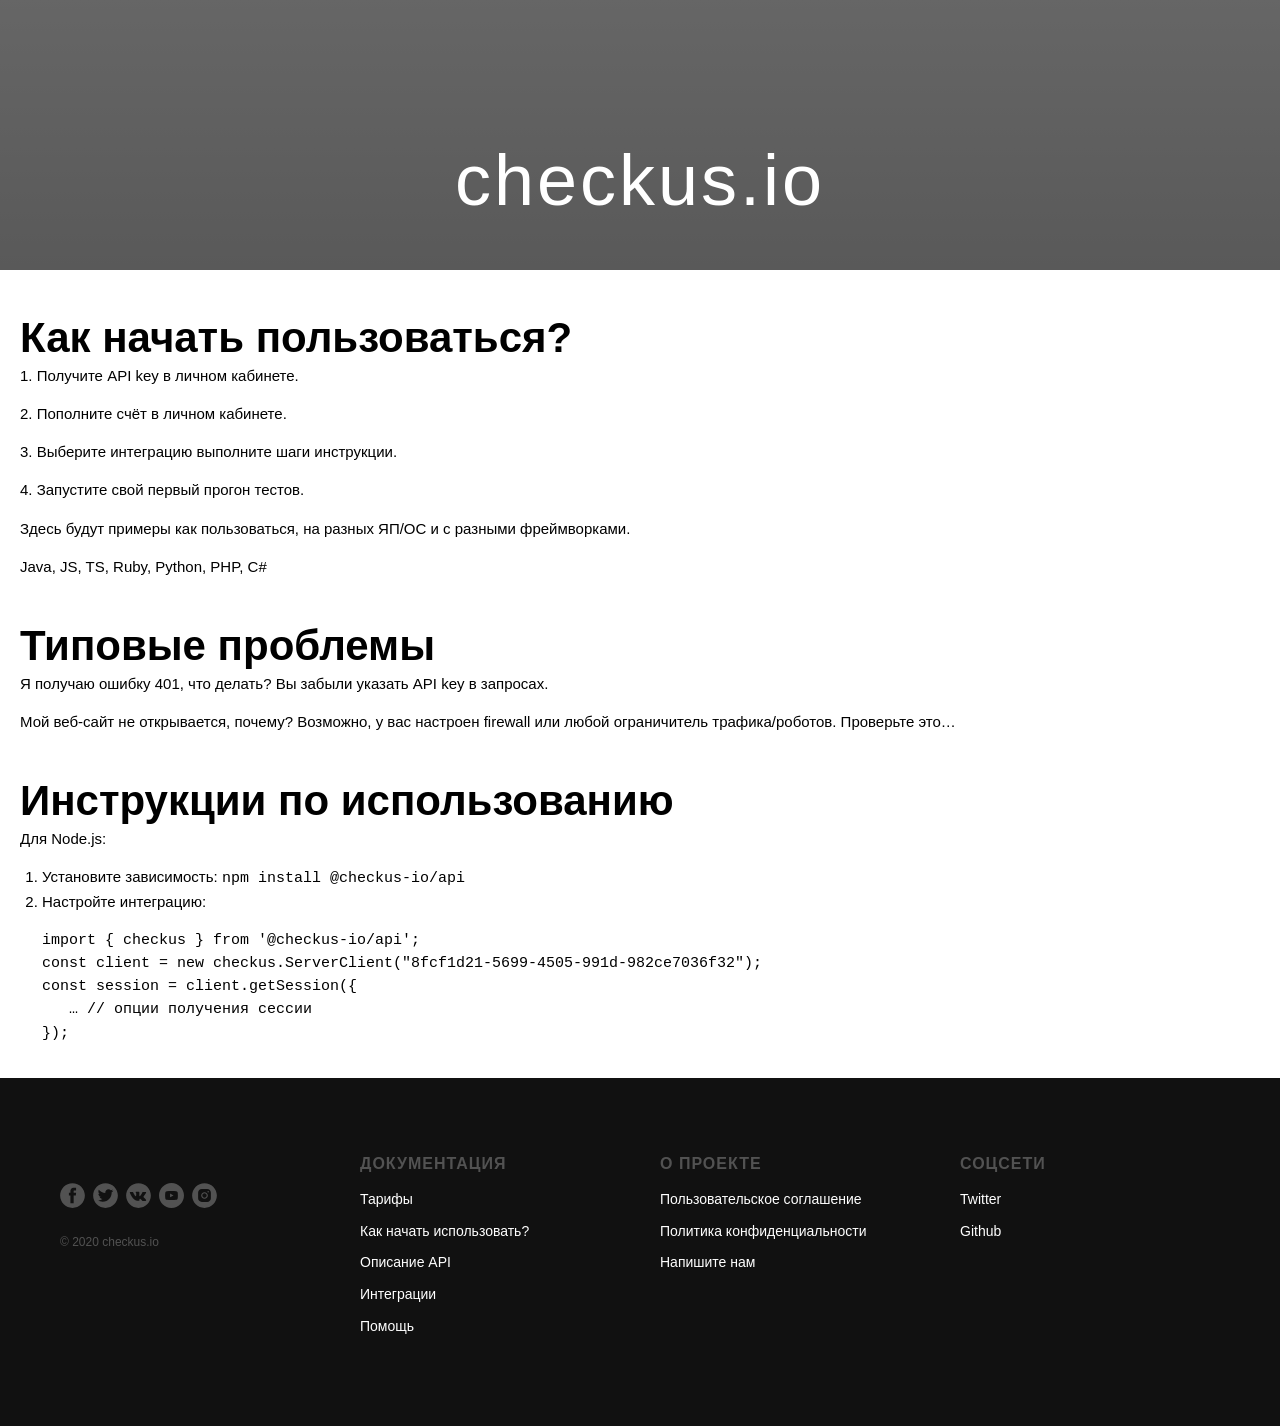
<file: docs.html>
<!DOCTYPE html>
<html lang="ru">
<head>
    <meta charset="utf-8">
    <meta http-equiv="X-UA-Compatible" content="IE=edge">
    <meta name="viewport" content="width=device-width, initial-scale=1.0">
    <meta name="description" content="">
    <meta name="author" content="">
    <meta name="robots" content="noindex, nofollow">
    <title>checkus.io: Пользовательское соглашение</title>
    <link href="css/grid.css" rel="stylesheet" media="screen">
</head>
<body style="margin:0px;" data-lang="RU" data-country="RU"  >
<div id="allrecords" class="t-records" data-hook="blocks-collection-content-node">
<div id="rec5594816" class="r t-rec" style=" " data-animationappear="off" data-record-type="18">
    <!-- cover -->





    <div class="t-cover" id="recorddiv5594816" bgimgfield="img" style="height:30vh; background-image:-webkit-linear-gradient(top, #ccc, #777); background-image:-moz-linear-gradient(top, #ccc, #777); background-image:-o-linear-gradient(top, #ccc, #777); background-image:-ms-linear-gradient(top, #ccc, #777); background-image:linear-gradient(top, #ccc, #777); ">

        <div class="t-cover__carrier" id="coverCarry5594816" data-content-cover-id="5594816" data-content-cover-bg="https://static.tildacdn.com/tild3439-3064-4435-b265-623463613962/fotis-fotopoulos-6sA.jpg" data-content-cover-height="108vh" data-content-cover-parallax="dynamic" style="background-image:url('https://static.tildacdn.com/tild3439-3064-4435-b265-623463613962/fotis-fotopoulos-6sA.jpg');height:30vh;background-attachment:scroll; "></div>

        <div class="t-cover__filter" style="height:30vh;background-image: -moz-linear-gradient(top, rgba(0,0,0,0.50), rgba(0,0,0,0.50));background-image: -webkit-linear-gradient(top, rgba(0,0,0,0.50), rgba(0,0,0,0.50));background-image: -o-linear-gradient(top, rgba(0,0,0,0.50), rgba(0,0,0,0.50));background-image: -ms-linear-gradient(top, rgba(0,0,0,0.50), rgba(0,0,0,0.50));background-image: linear-gradient(top, rgba(0,0,0,0.50), rgba(0,0,0,0.50));filter: progid:DXImageTransform.Microsoft.gradient(startColorStr='#7f000000', endColorstr='#7f000000');"></div>

        <div class="t-container">
            <div class="t-col t-col_12 ">
                <div class="t-cover__wrapper t-valign_middle" style="height:30vh;">
                    <div class="t001 t-align_center">
                        <div class="t001__wrapper" data-hook-content="covercontent">
                                               <h1 class="t001__title t-title t-title_xl" style="font-weight:400;font-family:'PT Sans', Arial;letter-spacing:3px;" field="title">checkus.io</h1>
                        </div>
                    </div>
                </div>
            </div>
        </div>



    </div>

</div>

<!--allrecords-->
<div class="t844__col t-col t-col_12 t-text t-text_xs">


        <!-- cover -->

<h2 class="t-section__title t-title t-title_xs">Как начать пользоваться?</h2>
<p>1. Получите API key в личном кабинете.</p>
<p>2. Пополните счёт в личном кабинете.</p>
<p>3. Выберите интеграцию выполните шаги инструкции.</p>
<p>4. Запустите свой первый прогон тестов.</p>
<p>Здесь будут примеры как пользоваться, на разных ЯП/ОС и с разными фреймворками.</p>
<p>Java, JS, TS, Ruby, Python, PHP, C#</p>

<h2 class="t-section__title t-title t-title_xs">Типовые проблемы</h2>
<p>Я получаю ошибку 401, что делать? Вы забыли указать API key в запросах.</p>
<p>Мой веб-сайт не открывается, почему? Возможно, у вас настроен firewall или любой ограничитель трафика/роботов. Проверьте это…</p>

<h2 class="t-section__title t-title t-title_xs">Инструкции по использованию</h2>

<p>Для Node.js:</p>

<ol>
    <li>Установите зависимость: <code>npm install @checkus-io/api</code></li>
    <li>
        <p>Настройте интеграцию:</p>
        <pre>
import { checkus } from '@checkus-io/api';
const client = new checkus.ServerClient("8fcf1d21-5699-4505-991d-982ce7036f32");
const session = client.getSession({
   … // опции получения сессии
});
        </pre>
    </li>
</ol>

</div>
<div style="clear: both;"></div>
    <div id="rec267391645" class="r t-rec t-rec_pt_75 t-rec_pb_90" style="padding-top:75px;padding-bottom:90px;background-color:#111111; " data-animationappear="off" data-record-type="420" data-bg-color="#111111">
        <!-- T420 -->



        <div class="t420">
            <div class="t-container t-align_left">
                <div class="t420__col t-col t-col_3">
                    <div class="t-sociallinks">
                        <div class="t-sociallinks__wrapper">
                            <div class="t-sociallinks__item">
                                <a href="2" target="_blank">
                                    <svg class="t-sociallinks__svg" version="1.1" id="Layer_1" xmlns="http://www.w3.org/2000/svg" xmlns:xlink="http://www.w3.org/1999/xlink" x="0px" y="0px" width="25px" height="25px" viewBox="0 0 48 48" enable-background="new 0 0 48 48" xml:space="preserve"><desc>Facebook</desc><path style="fill:#525252;" d="M47.761,24c0,13.121-10.638,23.76-23.758,23.76C10.877,47.76,0.239,37.121,0.239,24c0-13.124,10.638-23.76,23.764-23.76C37.123,0.24,47.761,10.876,47.761,24 M20.033,38.85H26.2V24.01h4.163l0.539-5.242H26.2v-3.083c0-1.156,0.769-1.427,1.308-1.427h3.318V9.168L26.258,9.15c-5.072,0-6.225,3.796-6.225,6.224v3.394H17.1v5.242h2.933V38.85z"></path></svg>
                                </a>
                            </div>
                            <div class="t-sociallinks__item">
                                <a href="2" target="_blank">
                                    <svg class="t-sociallinks__svg" version="1.1" id="Layer_1" xmlns="http://www.w3.org/2000/svg" xmlns:xlink="http://www.w3.org/1999/xlink" x="0px" y="0px" width="25px" height="25px" viewBox="0 0 48 48" enable-background="new 0 0 48 48" xml:space="preserve"><desc>Twitter</desc><path style="fill:#525252;" d="M47.762,24c0,13.121-10.639,23.76-23.761,23.76S0.24,37.121,0.24,24c0-13.124,10.639-23.76,23.761-23.76  S47.762,10.876,47.762,24 M38.031,12.375c-1.177,0.7-2.481,1.208-3.87,1.481c-1.11-1.186-2.694-1.926-4.455-1.926  c-3.364,0-6.093,2.729-6.093,6.095c0,0.478,0.054,0.941,0.156,1.388c-5.063-0.255-9.554-2.68-12.559-6.367  c-0.524,0.898-0.825,1.947-0.825,3.064c0,2.113,1.076,3.978,2.711,5.07c-0.998-0.031-1.939-0.306-2.761-0.762v0.077  c0,2.951,2.1,5.414,4.889,5.975c-0.512,0.14-1.05,0.215-1.606,0.215c-0.393,0-0.775-0.039-1.146-0.109  c0.777,2.42,3.026,4.182,5.692,4.232c-2.086,1.634-4.712,2.607-7.567,2.607c-0.492,0-0.977-0.027-1.453-0.084  c2.696,1.729,5.899,2.736,9.34,2.736c11.209,0,17.337-9.283,17.337-17.337c0-0.263-0.004-0.527-0.017-0.789  c1.19-0.858,2.224-1.932,3.039-3.152c-1.091,0.485-2.266,0.811-3.498,0.958C36.609,14.994,37.576,13.8,38.031,12.375"></path></svg>
                                </a>
                            </div>
                            <div class="t-sociallinks__item">
                                <a href="2" target="_blank">
                                    <svg class="t-sociallinks__svg" version="1.1" id="Layer_1" xmlns="http://www.w3.org/2000/svg" xmlns:xlink="http://www.w3.org/1999/xlink" x="0px" y="0px" width="25px" height="25px" viewBox="0 0 48 48" enable-background="new 0 0 48 48" xml:space="preserve"><desc>VK</desc><path style="fill:#525252;" d="M47.761,24c0,13.121-10.639,23.76-23.76,23.76C10.878,47.76,0.239,37.121,0.239,24c0-13.123,10.639-23.76,23.762-23.76C37.122,0.24,47.761,10.877,47.761,24 M35.259,28.999c-2.621-2.433-2.271-2.041,0.89-6.25c1.923-2.562,2.696-4.126,2.45-4.796c-0.227-0.639-1.64-0.469-1.64-0.469l-4.71,0.029c0,0-0.351-0.048-0.609,0.106c-0.249,0.151-0.414,0.505-0.414,0.505s-0.742,1.982-1.734,3.669c-2.094,3.559-2.935,3.747-3.277,3.524c-0.796-0.516-0.597-2.068-0.597-3.171c0-3.449,0.522-4.887-1.02-5.259c-0.511-0.124-0.887-0.205-2.195-0.219c-1.678-0.016-3.101,0.007-3.904,0.398c-0.536,0.263-0.949,0.847-0.697,0.88c0.31,0.041,1.016,0.192,1.388,0.699c0.484,0.656,0.464,2.131,0.464,2.131s0.282,4.056-0.646,4.561c-0.632,0.347-1.503-0.36-3.37-3.588c-0.958-1.652-1.68-3.481-1.68-3.481s-0.14-0.344-0.392-0.527c-0.299-0.222-0.722-0.298-0.722-0.298l-4.469,0.018c0,0-0.674-0.003-0.919,0.289c-0.219,0.259-0.018,0.752-0.018,0.752s3.499,8.104,7.573,12.23c3.638,3.784,7.764,3.36,7.764,3.36h1.867c0,0,0.566,0.113,0.854-0.189c0.265-0.288,0.256-0.646,0.256-0.646s-0.034-2.512,1.129-2.883c1.15-0.36,2.624,2.429,4.188,3.497c1.182,0.812,2.079,0.633,2.079,0.633l4.181-0.056c0,0,2.186-0.136,1.149-1.858C38.281,32.451,37.763,31.321,35.259,28.999"></path></svg>
                                </a>
                            </div>
                            <div class="t-sociallinks__item">
                                <a href="5" target="_blank">
                                    <svg class="t-sociallinks__svg" version="1.1" id="Layer_1" xmlns="http://www.w3.org/2000/svg" xmlns:xlink="http://www.w3.org/1999/xlink" x="0px" y="0px" width="25px" height="25px" viewBox="0 0 48 48" enable-background="new 0 0 48 48" xml:space="preserve"><desc>Youtube</desc><path style="fill:#525252;" d="M24 0.0130005C37.248 0.0130005 47.987 10.753 47.987 24C47.987 37.247 37.247 47.987 24 47.987C10.753 47.987 0.0130005 37.247 0.0130005 24C0.0130005 10.753 10.752 0.0130005 24 0.0130005ZM35.815 18.093C35.565 16.756 34.452 15.758 33.173 15.635C30.119 15.439 27.054 15.28 23.995 15.278C20.936 15.276 17.882 15.432 14.828 15.625C13.544 15.749 12.431 16.742 12.182 18.084C11.898 20.017 11.756 21.969 11.756 23.92C11.756 25.871 11.898 27.823 12.182 29.756C12.431 31.098 13.544 32.21 14.828 32.333C17.883 32.526 20.935 32.723 23.995 32.723C27.053 32.723 30.121 32.551 33.173 32.353C34.452 32.229 35.565 31.084 35.815 29.747C36.101 27.817 36.244 25.868 36.244 23.919C36.244 21.971 36.101 20.023 35.815 18.093ZM21.224 27.435V20.32L27.851 23.878L21.224 27.435Z"></path></svg>
                                </a>
                            </div>
                            <div class="t-sociallinks__item">
                                <a href="3" target="_blank">
                                    <svg class="t-sociallinks__svg" version="1.1" id="Layer_1" xmlns="http://www.w3.org/2000/svg" xmlns:xlink="http://www.w3.org/1999/xlink" width="25px" height="25px" viewBox="0 0 30 30" xml:space="preserve"><desc>Instagram</desc><path style="fill:#525252;" d="M15,11.014 C12.801,11.014 11.015,12.797 11.015,15 C11.015,17.202 12.802,18.987 15,18.987 C17.199,18.987 18.987,17.202 18.987,15 C18.987,12.797 17.199,11.014 15,11.014 L15,11.014 Z M15,17.606 C13.556,17.606 12.393,16.439 12.393,15 C12.393,13.561 13.556,12.394 15,12.394 C16.429,12.394 17.607,13.561 17.607,15 C17.607,16.439 16.444,17.606 15,17.606 L15,17.606 Z"></path><path style="fill:#525252;" d="M19.385,9.556 C18.872,9.556 18.465,9.964 18.465,10.477 C18.465,10.989 18.872,11.396 19.385,11.396 C19.898,11.396 20.306,10.989 20.306,10.477 C20.306,9.964 19.897,9.556 19.385,9.556 L19.385,9.556 Z"></path><path style="fill:#525252;" d="M15.002,0.15 C6.798,0.15 0.149,6.797 0.149,15 C0.149,23.201 6.798,29.85 15.002,29.85 C23.201,29.85 29.852,23.202 29.852,15 C29.852,6.797 23.201,0.15 15.002,0.15 L15.002,0.15 Z M22.666,18.265 C22.666,20.688 20.687,22.666 18.25,22.666 L11.75,22.666 C9.312,22.666 7.333,20.687 7.333,18.28 L7.333,11.734 C7.333,9.312 9.311,7.334 11.75,7.334 L18.25,7.334 C20.688,7.334 22.666,9.312 22.666,11.734 L22.666,18.265 L22.666,18.265 Z"></path></svg>
                                </a>
                            </div>

                        </div>
                    </div>
                    <div class="t420__text t-descr t-descr_xxs" style="" field="text">© 2020 checkus.io</div>    </div>
                <div class="t420__col t-col t-col_3">
                    <div class="t420__title t-name t-name_xs t420__title_uppercase" field="title" style="color: #525252;"><a href="docs.html">Документация</a></div>      <div class="t420__descr t-descr t-descr_xxs" field="descr" style="color: #ffffff;"><ul> <li><a href="price.html">Тарифы</a></li> <li><a href="docs.html">Как начать использовать?</a></li> <li><a href="docs.html">Описание API</a></li> <li><a href="docs.html">Интеграции</a></li><li><a href="mailto:hello@checkus.io">Помощь</a></li></ul></div>    </div>
                <div class="t420__floatbeaker_lr3"></div>
                <div>
                    <div class="t420__col t-col t-col_3">
                        <div class="t420__title t-name t-name_xs t420__title_uppercase" field="title2" style="color: #525252;">О проекте</div>      <div class="t420__descr t-descr t-descr_xxs" field="descr2" style="color: #ffffff;"><ul><li><a href="terms.html">Пользовательское соглашение</a></li><li><a href="privacy.html">Политика конфиденциальности</a></li><li><a href="mailto:hello@checkus.io">Напишите нам</a></li></ul></div>    </div>
                    <div class="t420__col t-col t-col_3">
                        <div class="t420__title t-name t-name_xs t420__title_uppercase" field="title3" style="color: #525252;">Соцсети</div>      <div class="t420__descr t-descr t-descr_xxs" field="descr3" style="color: #ffffff;"><ul><li><a href="https://twitter.com/checkus_io/">Twitter</a></li><a></a><a href="https://github.com/checkus-io/">Github</a></ul></div>    </div>
                </div>
            </div>
        </div>
    </div>
    </div>

</body>
</html>
</file>
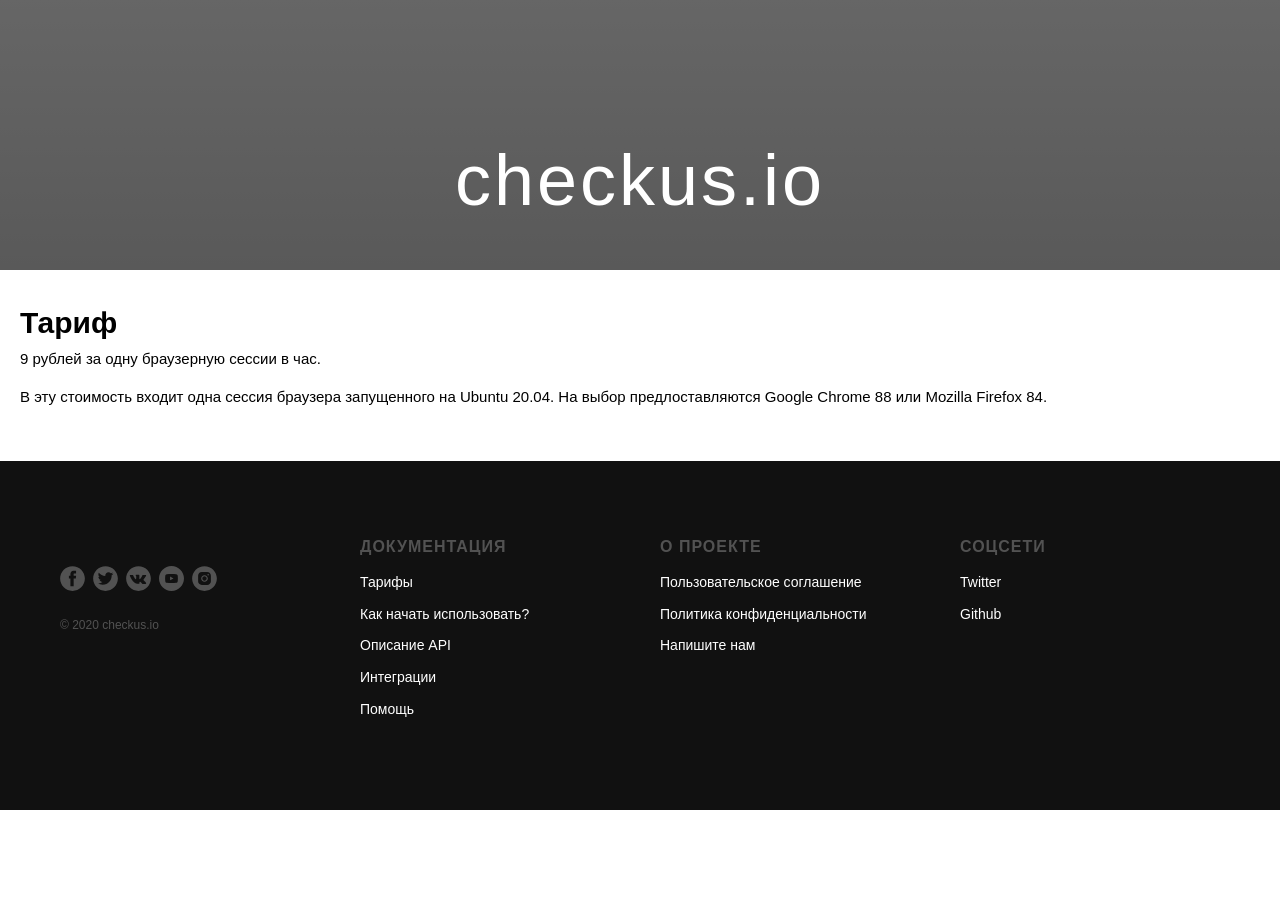
<file: price.html>
<!DOCTYPE html>
<html lang="ru">
<head>
    <meta charset="utf-8">
    <meta http-equiv="X-UA-Compatible" content="IE=edge">
    <meta name="viewport" content="width=device-width, initial-scale=1.0">
    <meta name="description" content="">
    <meta name="author" content="">
    <meta name="robots" content="noindex, nofollow">
    <title>checkus.io: Тариф</title>
    <link href="css/grid.css" rel="stylesheet" media="screen">
</head>
<body style="margin:0px;" data-lang="RU" data-country="RU"  >
<div id="allrecords" class="t-records" data-hook="blocks-collection-content-node">
<div id="rec5594816" class="r t-rec" style=" " data-animationappear="off" data-record-type="18">
    <!-- cover -->





    <div class="t-cover" id="recorddiv5594816" bgimgfield="img" style="height:30vh; background-image:-webkit-linear-gradient(top, #ccc, #777); background-image:-moz-linear-gradient(top, #ccc, #777); background-image:-o-linear-gradient(top, #ccc, #777); background-image:-ms-linear-gradient(top, #ccc, #777); background-image:linear-gradient(top, #ccc, #777); ">

        <div class="t-cover__carrier" id="coverCarry5594816" data-content-cover-id="5594816" data-content-cover-bg="https://static.tildacdn.com/tild3439-3064-4435-b265-623463613962/fotis-fotopoulos-6sA.jpg" data-content-cover-height="108vh" data-content-cover-parallax="dynamic" style="background-image:url('https://static.tildacdn.com/tild3439-3064-4435-b265-623463613962/fotis-fotopoulos-6sA.jpg');height:30vh;background-attachment:scroll; "></div>

        <div class="t-cover__filter" style="height:30vh;background-image: -moz-linear-gradient(top, rgba(0,0,0,0.50), rgba(0,0,0,0.50));background-image: -webkit-linear-gradient(top, rgba(0,0,0,0.50), rgba(0,0,0,0.50));background-image: -o-linear-gradient(top, rgba(0,0,0,0.50), rgba(0,0,0,0.50));background-image: -ms-linear-gradient(top, rgba(0,0,0,0.50), rgba(0,0,0,0.50));background-image: linear-gradient(top, rgba(0,0,0,0.50), rgba(0,0,0,0.50));filter: progid:DXImageTransform.Microsoft.gradient(startColorStr='#7f000000', endColorstr='#7f000000');"></div>

        <div class="t-container">
            <div class="t-col t-col_12 ">
                <div class="t-cover__wrapper t-valign_middle" style="height:30vh;">
                    <div class="t001 t-align_center">
                        <div class="t001__wrapper" data-hook-content="covercontent">
                            <h1 class="t001__title t-title t-title_xl" style="font-weight:400;font-family:'PT Sans', Arial;letter-spacing:3px;" field="title">checkus.io</h1>
                        </div>
                    </div>
                </div>
            </div>
        </div>



    </div>

</div>

<!--allrecords-->
<div class="t844__col t-col t-col_12 t-text t-text_xs">

<h1>Тариф</h1>

<p>9 рублей за одну браузерную сессии в час.</p>

<p>В эту стоимость входит одна сессия браузера запущенного на Ubuntu 20.04. На выбор предлоставляются Google Chrome 88 или Mozilla Firefox 84.</p>

    <p>&nbsp;</p>

</div>
<div style="clear: both;"></div>
<div id="rec267391645" class="r t-rec t-rec_pt_75 t-rec_pb_90" style="padding-top:75px;padding-bottom:90px;background-color:#111111; " data-animationappear="off" data-record-type="420" data-bg-color="#111111">
    <!-- T420 -->



    <div class="t420">
        <div class="t-container t-align_left">
            <div class="t420__col t-col t-col_3">
                <div class="t-sociallinks">
                    <div class="t-sociallinks__wrapper">
                        <div class="t-sociallinks__item">
                            <a href="2" target="_blank">
                                <svg class="t-sociallinks__svg" version="1.1" id="Layer_1" xmlns="http://www.w3.org/2000/svg" xmlns:xlink="http://www.w3.org/1999/xlink" x="0px" y="0px" width="25px" height="25px" viewBox="0 0 48 48" enable-background="new 0 0 48 48" xml:space="preserve"><desc>Facebook</desc><path style="fill:#525252;" d="M47.761,24c0,13.121-10.638,23.76-23.758,23.76C10.877,47.76,0.239,37.121,0.239,24c0-13.124,10.638-23.76,23.764-23.76C37.123,0.24,47.761,10.876,47.761,24 M20.033,38.85H26.2V24.01h4.163l0.539-5.242H26.2v-3.083c0-1.156,0.769-1.427,1.308-1.427h3.318V9.168L26.258,9.15c-5.072,0-6.225,3.796-6.225,6.224v3.394H17.1v5.242h2.933V38.85z"></path></svg>
                            </a>
                        </div>
                        <div class="t-sociallinks__item">
                            <a href="2" target="_blank">
                                <svg class="t-sociallinks__svg" version="1.1" id="Layer_1" xmlns="http://www.w3.org/2000/svg" xmlns:xlink="http://www.w3.org/1999/xlink" x="0px" y="0px" width="25px" height="25px" viewBox="0 0 48 48" enable-background="new 0 0 48 48" xml:space="preserve"><desc>Twitter</desc><path style="fill:#525252;" d="M47.762,24c0,13.121-10.639,23.76-23.761,23.76S0.24,37.121,0.24,24c0-13.124,10.639-23.76,23.761-23.76  S47.762,10.876,47.762,24 M38.031,12.375c-1.177,0.7-2.481,1.208-3.87,1.481c-1.11-1.186-2.694-1.926-4.455-1.926  c-3.364,0-6.093,2.729-6.093,6.095c0,0.478,0.054,0.941,0.156,1.388c-5.063-0.255-9.554-2.68-12.559-6.367  c-0.524,0.898-0.825,1.947-0.825,3.064c0,2.113,1.076,3.978,2.711,5.07c-0.998-0.031-1.939-0.306-2.761-0.762v0.077  c0,2.951,2.1,5.414,4.889,5.975c-0.512,0.14-1.05,0.215-1.606,0.215c-0.393,0-0.775-0.039-1.146-0.109  c0.777,2.42,3.026,4.182,5.692,4.232c-2.086,1.634-4.712,2.607-7.567,2.607c-0.492,0-0.977-0.027-1.453-0.084  c2.696,1.729,5.899,2.736,9.34,2.736c11.209,0,17.337-9.283,17.337-17.337c0-0.263-0.004-0.527-0.017-0.789  c1.19-0.858,2.224-1.932,3.039-3.152c-1.091,0.485-2.266,0.811-3.498,0.958C36.609,14.994,37.576,13.8,38.031,12.375"></path></svg>
                            </a>
                        </div>
                        <div class="t-sociallinks__item">
                            <a href="2" target="_blank">
                                <svg class="t-sociallinks__svg" version="1.1" id="Layer_1" xmlns="http://www.w3.org/2000/svg" xmlns:xlink="http://www.w3.org/1999/xlink" x="0px" y="0px" width="25px" height="25px" viewBox="0 0 48 48" enable-background="new 0 0 48 48" xml:space="preserve"><desc>VK</desc><path style="fill:#525252;" d="M47.761,24c0,13.121-10.639,23.76-23.76,23.76C10.878,47.76,0.239,37.121,0.239,24c0-13.123,10.639-23.76,23.762-23.76C37.122,0.24,47.761,10.877,47.761,24 M35.259,28.999c-2.621-2.433-2.271-2.041,0.89-6.25c1.923-2.562,2.696-4.126,2.45-4.796c-0.227-0.639-1.64-0.469-1.64-0.469l-4.71,0.029c0,0-0.351-0.048-0.609,0.106c-0.249,0.151-0.414,0.505-0.414,0.505s-0.742,1.982-1.734,3.669c-2.094,3.559-2.935,3.747-3.277,3.524c-0.796-0.516-0.597-2.068-0.597-3.171c0-3.449,0.522-4.887-1.02-5.259c-0.511-0.124-0.887-0.205-2.195-0.219c-1.678-0.016-3.101,0.007-3.904,0.398c-0.536,0.263-0.949,0.847-0.697,0.88c0.31,0.041,1.016,0.192,1.388,0.699c0.484,0.656,0.464,2.131,0.464,2.131s0.282,4.056-0.646,4.561c-0.632,0.347-1.503-0.36-3.37-3.588c-0.958-1.652-1.68-3.481-1.68-3.481s-0.14-0.344-0.392-0.527c-0.299-0.222-0.722-0.298-0.722-0.298l-4.469,0.018c0,0-0.674-0.003-0.919,0.289c-0.219,0.259-0.018,0.752-0.018,0.752s3.499,8.104,7.573,12.23c3.638,3.784,7.764,3.36,7.764,3.36h1.867c0,0,0.566,0.113,0.854-0.189c0.265-0.288,0.256-0.646,0.256-0.646s-0.034-2.512,1.129-2.883c1.15-0.36,2.624,2.429,4.188,3.497c1.182,0.812,2.079,0.633,2.079,0.633l4.181-0.056c0,0,2.186-0.136,1.149-1.858C38.281,32.451,37.763,31.321,35.259,28.999"></path></svg>
                            </a>
                        </div>
                        <div class="t-sociallinks__item">
                            <a href="5" target="_blank">
                                <svg class="t-sociallinks__svg" version="1.1" id="Layer_1" xmlns="http://www.w3.org/2000/svg" xmlns:xlink="http://www.w3.org/1999/xlink" x="0px" y="0px" width="25px" height="25px" viewBox="0 0 48 48" enable-background="new 0 0 48 48" xml:space="preserve"><desc>Youtube</desc><path style="fill:#525252;" d="M24 0.0130005C37.248 0.0130005 47.987 10.753 47.987 24C47.987 37.247 37.247 47.987 24 47.987C10.753 47.987 0.0130005 37.247 0.0130005 24C0.0130005 10.753 10.752 0.0130005 24 0.0130005ZM35.815 18.093C35.565 16.756 34.452 15.758 33.173 15.635C30.119 15.439 27.054 15.28 23.995 15.278C20.936 15.276 17.882 15.432 14.828 15.625C13.544 15.749 12.431 16.742 12.182 18.084C11.898 20.017 11.756 21.969 11.756 23.92C11.756 25.871 11.898 27.823 12.182 29.756C12.431 31.098 13.544 32.21 14.828 32.333C17.883 32.526 20.935 32.723 23.995 32.723C27.053 32.723 30.121 32.551 33.173 32.353C34.452 32.229 35.565 31.084 35.815 29.747C36.101 27.817 36.244 25.868 36.244 23.919C36.244 21.971 36.101 20.023 35.815 18.093ZM21.224 27.435V20.32L27.851 23.878L21.224 27.435Z"></path></svg>
                            </a>
                        </div>
                        <div class="t-sociallinks__item">
                            <a href="3" target="_blank">
                                <svg class="t-sociallinks__svg" version="1.1" id="Layer_1" xmlns="http://www.w3.org/2000/svg" xmlns:xlink="http://www.w3.org/1999/xlink" width="25px" height="25px" viewBox="0 0 30 30" xml:space="preserve"><desc>Instagram</desc><path style="fill:#525252;" d="M15,11.014 C12.801,11.014 11.015,12.797 11.015,15 C11.015,17.202 12.802,18.987 15,18.987 C17.199,18.987 18.987,17.202 18.987,15 C18.987,12.797 17.199,11.014 15,11.014 L15,11.014 Z M15,17.606 C13.556,17.606 12.393,16.439 12.393,15 C12.393,13.561 13.556,12.394 15,12.394 C16.429,12.394 17.607,13.561 17.607,15 C17.607,16.439 16.444,17.606 15,17.606 L15,17.606 Z"></path><path style="fill:#525252;" d="M19.385,9.556 C18.872,9.556 18.465,9.964 18.465,10.477 C18.465,10.989 18.872,11.396 19.385,11.396 C19.898,11.396 20.306,10.989 20.306,10.477 C20.306,9.964 19.897,9.556 19.385,9.556 L19.385,9.556 Z"></path><path style="fill:#525252;" d="M15.002,0.15 C6.798,0.15 0.149,6.797 0.149,15 C0.149,23.201 6.798,29.85 15.002,29.85 C23.201,29.85 29.852,23.202 29.852,15 C29.852,6.797 23.201,0.15 15.002,0.15 L15.002,0.15 Z M22.666,18.265 C22.666,20.688 20.687,22.666 18.25,22.666 L11.75,22.666 C9.312,22.666 7.333,20.687 7.333,18.28 L7.333,11.734 C7.333,9.312 9.311,7.334 11.75,7.334 L18.25,7.334 C20.688,7.334 22.666,9.312 22.666,11.734 L22.666,18.265 L22.666,18.265 Z"></path></svg>
                            </a>
                        </div>

                    </div>
                </div>
                <div class="t420__text t-descr t-descr_xxs" style="" field="text">© 2020 checkus.io</div>    </div>
            <div class="t420__col t-col t-col_3">

                <div class="t420__title t-name t-name_xs t420__title_uppercase" field="title" style="color: #525252;"><a href="docs.html">Документация</a></div>      <div class="t420__descr t-descr t-descr_xxs" field="descr" style="color: #ffffff;"><ul> <li><a href="price.html">Тарифы</a></li><li><a href="docs.html">Как начать использовать?</a></li> <li><a href="docs.html">Описание API</a></li> <li><a href="docs.html">Интеграции</a></li><li><a href="mailto:hello@checkus.io">Помощь</a></li></ul></div>    </div>
            <div class="t420__floatbeaker_lr3"></div>
            <div>
                <div class="t420__col t-col t-col_3">
                    <div class="t420__title t-name t-name_xs t420__title_uppercase" field="title2" style="color: #525252;">О проекте</div>      <div class="t420__descr t-descr t-descr_xxs" field="descr2" style="color: #ffffff;"><ul><li><a href="terms.html">Пользовательское соглашение</a></li><li><a href="privacy.html">Политика конфиденциальности</a></li><li><a href="mailto:hello@checkus.io">Напишите нам</a></li></ul></div>    </div>
                <div class="t420__col t-col t-col_3">
                    <div class="t420__title t-name t-name_xs t420__title_uppercase" field="title3" style="color: #525252;">Соцсети</div>      <div class="t420__descr t-descr t-descr_xxs" field="descr3" style="color: #ffffff;"><ul><li><a href="https://twitter.com/checkus_io/">Twitter</a></li><a></a><a href="https://github.com/checkus-io/">Github</a></ul></div>    </div>
            </div>
        </div>
    </div>
</div>
</div>

</body>
</html>
</file>
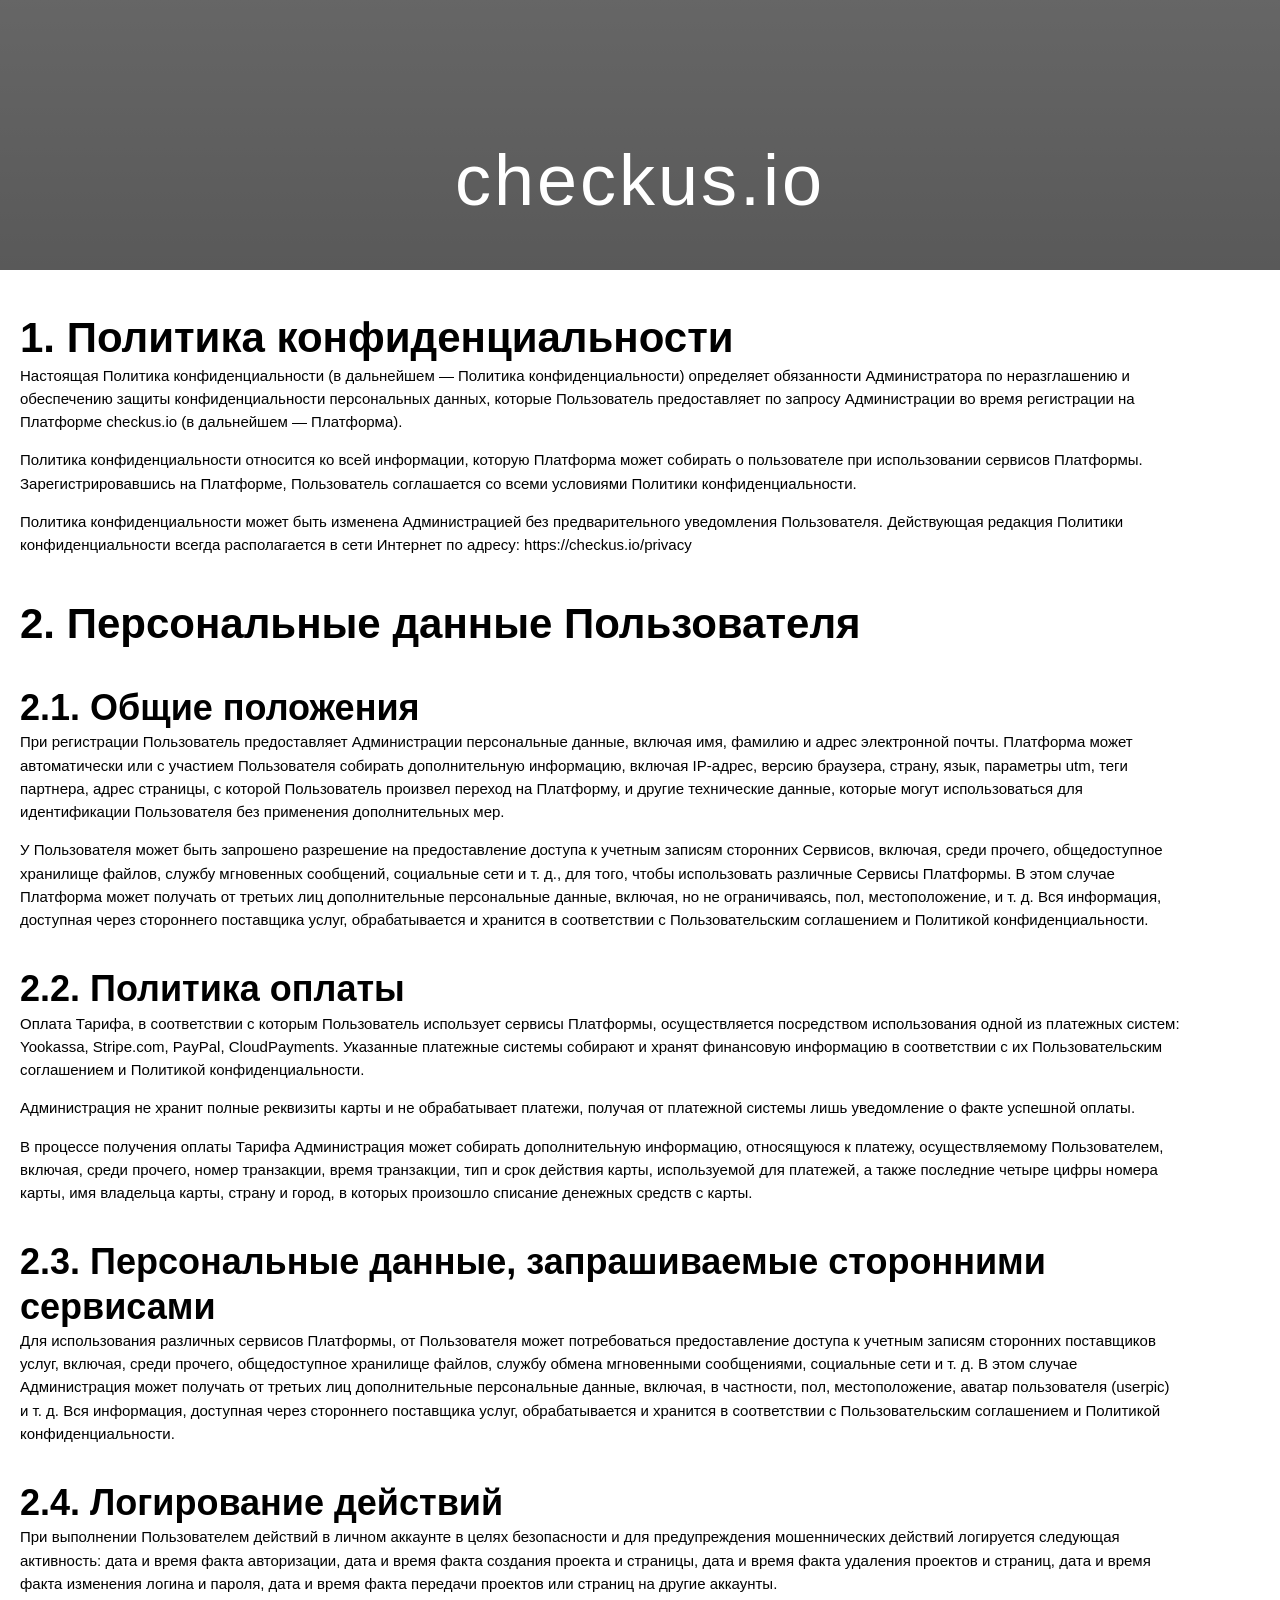
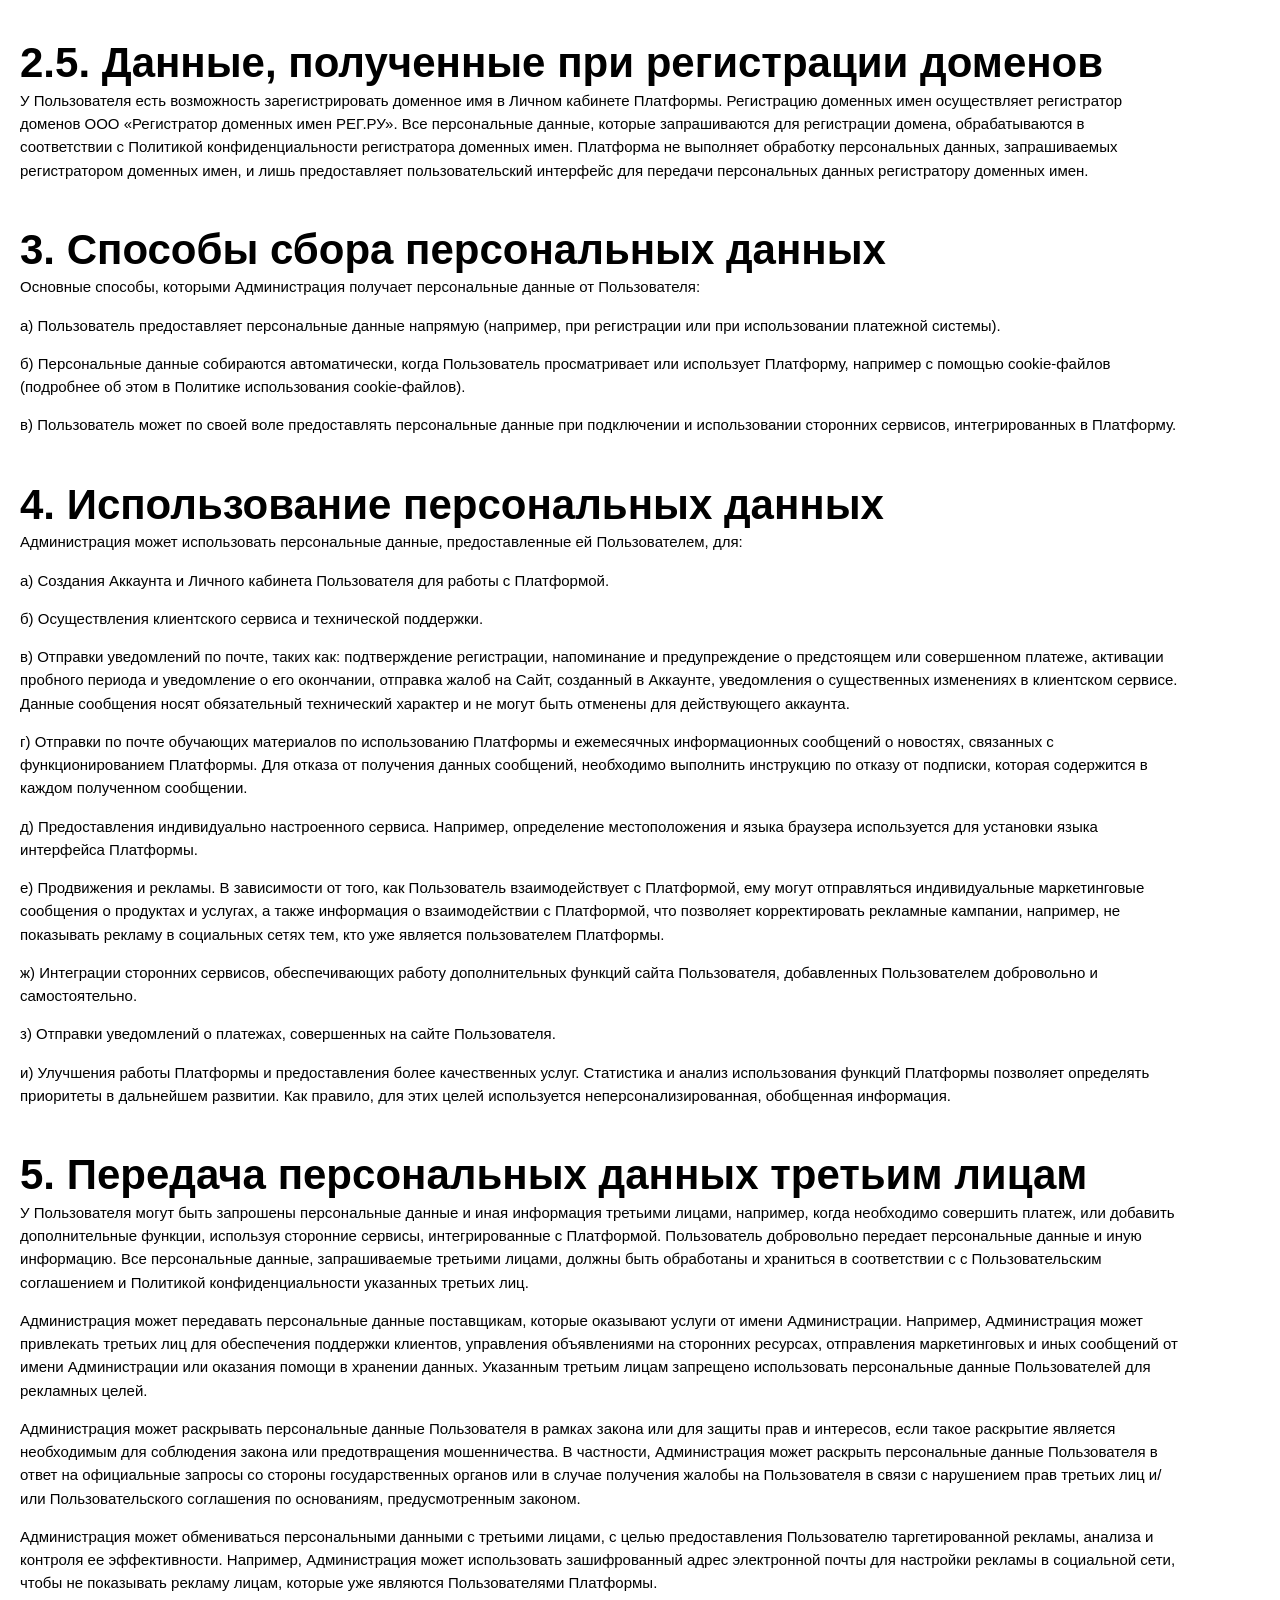
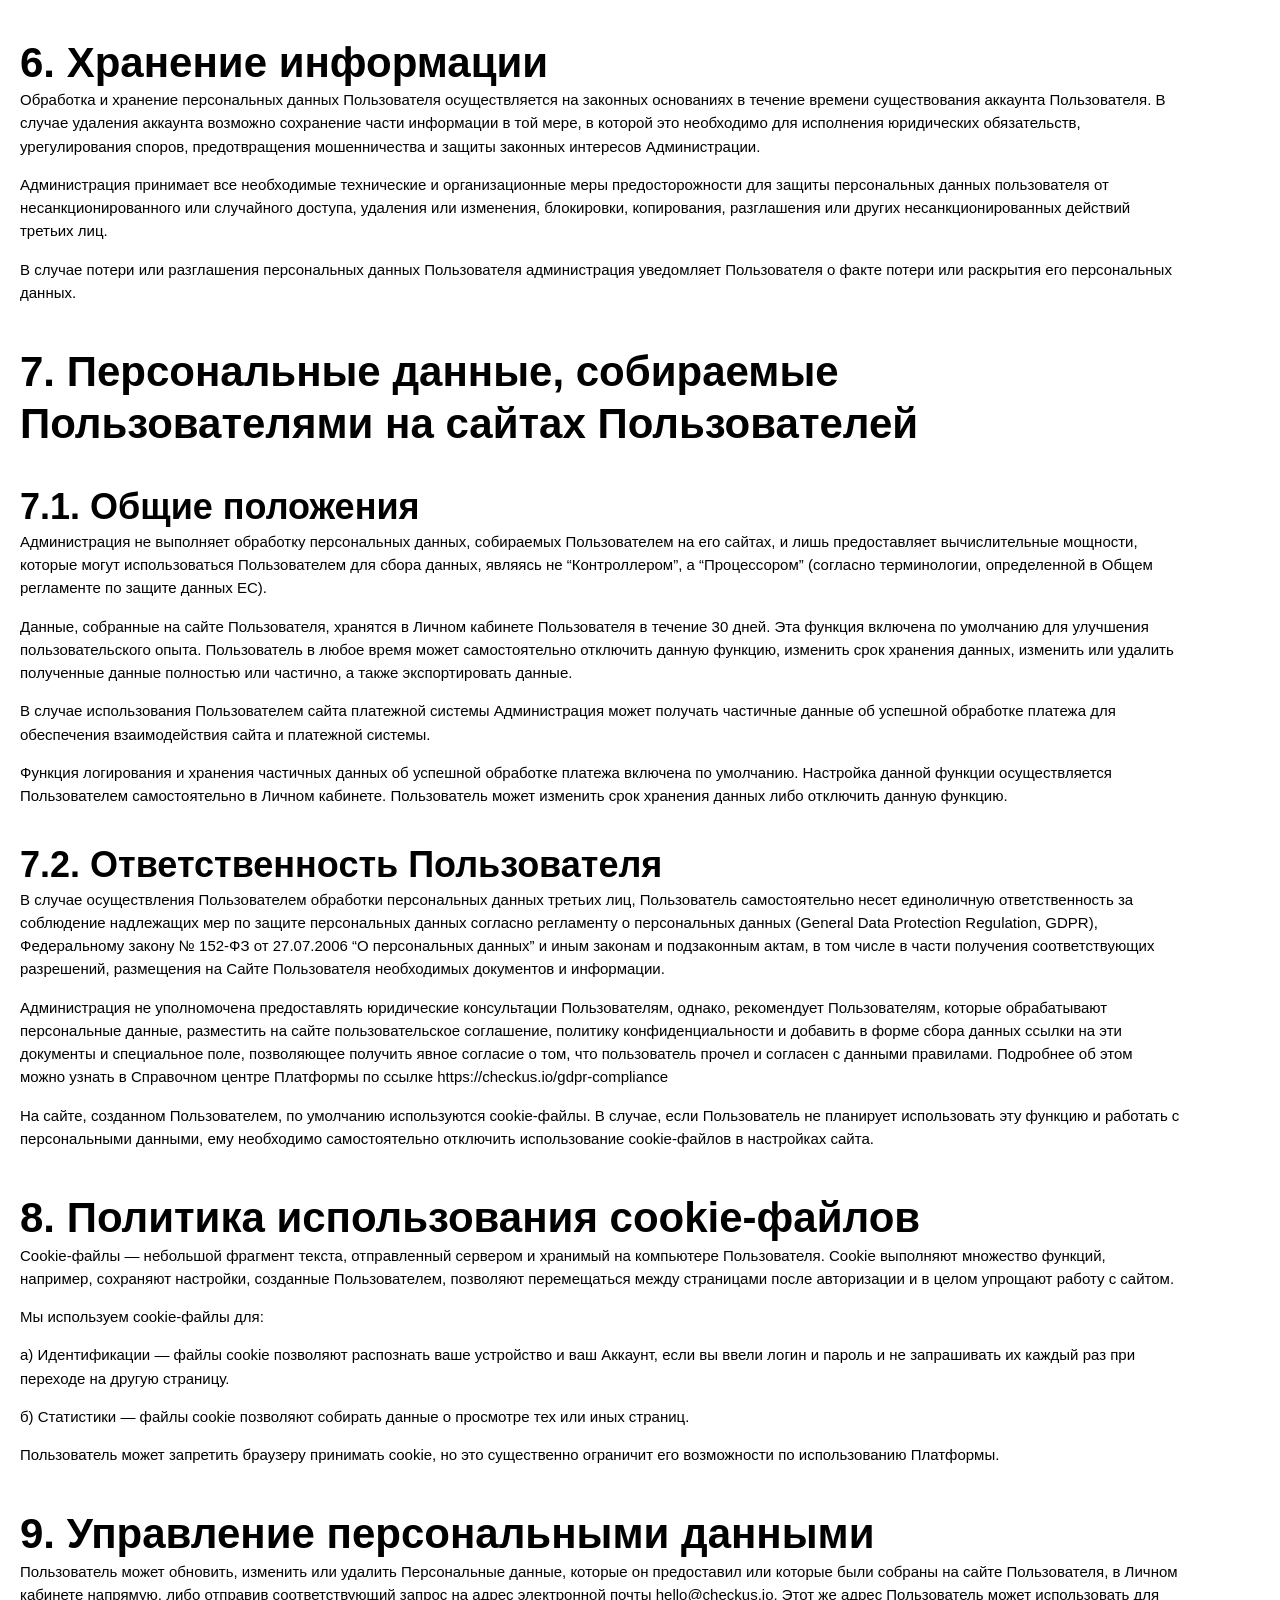
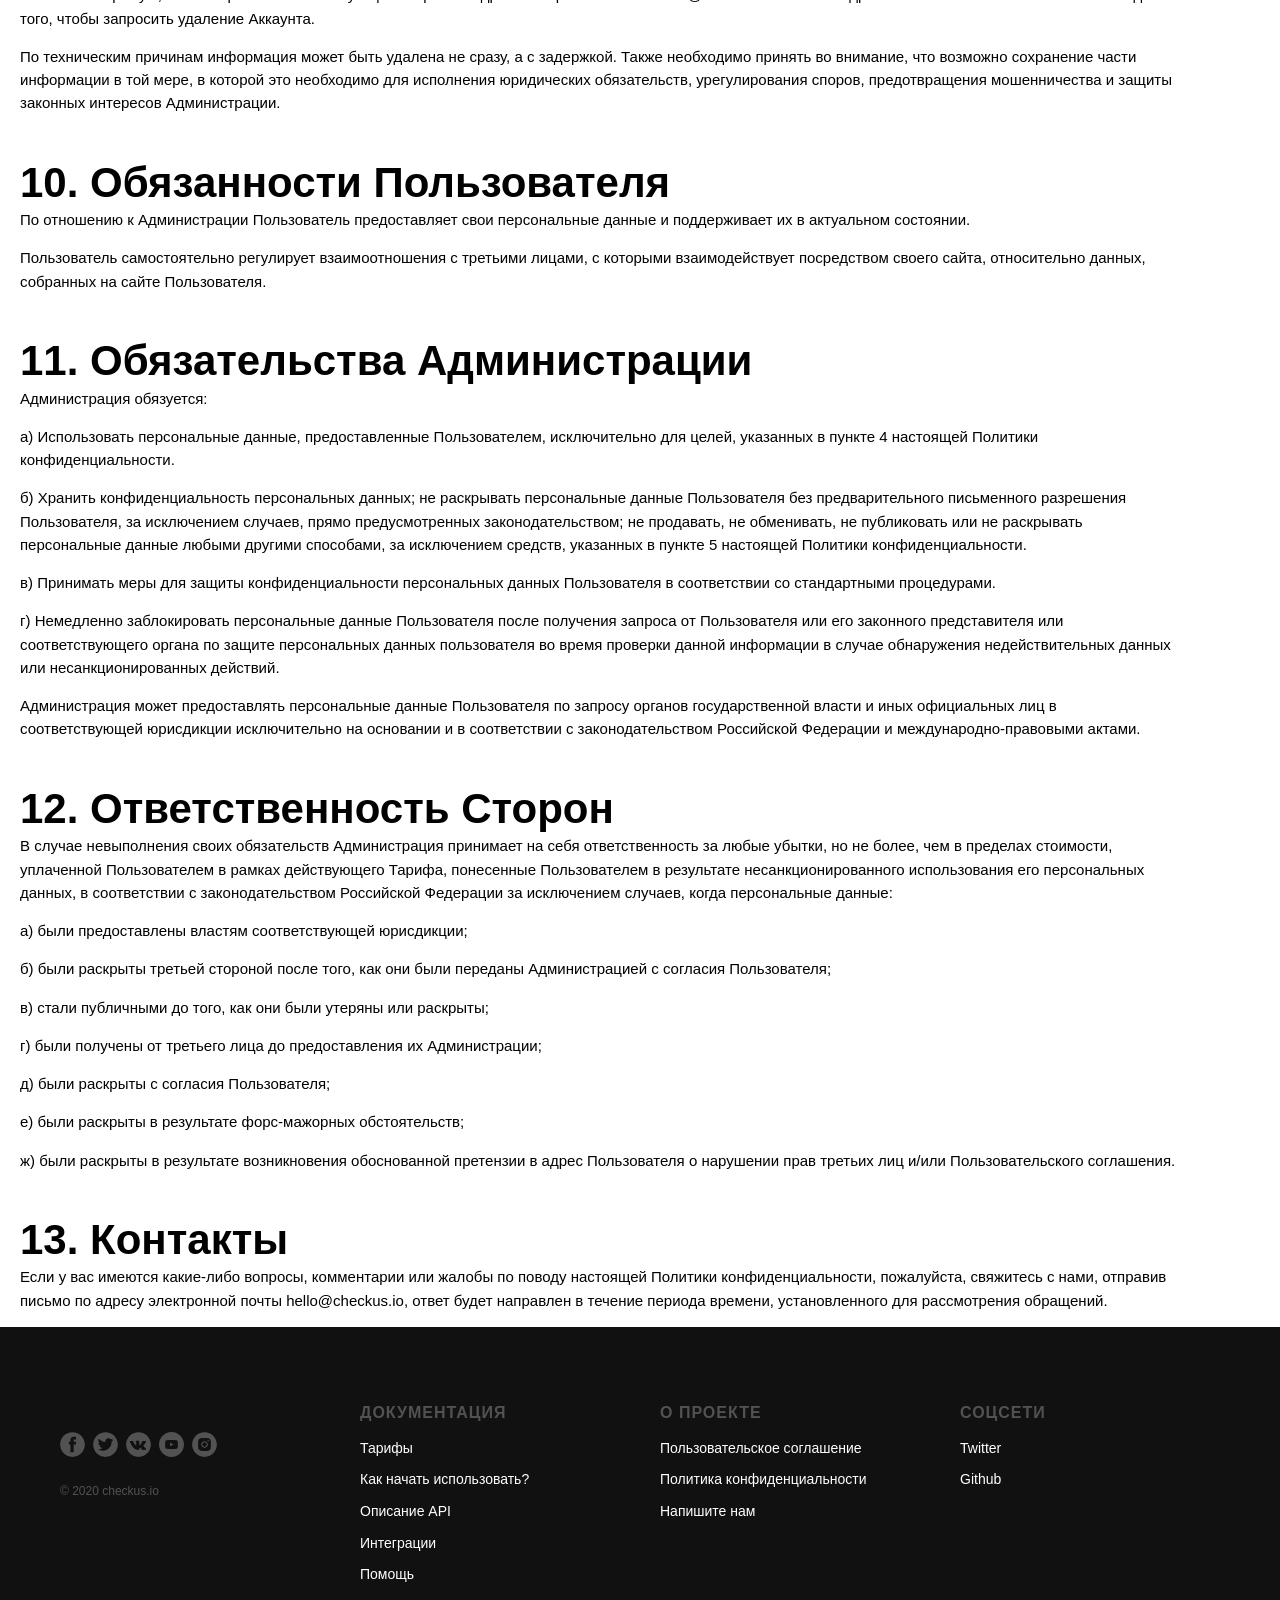
<file: privacy.html>
<!DOCTYPE html>
<html lang="ru">
<head>
    <meta charset="utf-8">
    <meta http-equiv="X-UA-Compatible" content="IE=edge">
    <meta name="viewport" content="width=device-width, initial-scale=1.0">
    <meta name="description" content="">
    <meta name="author" content="">
    <meta name="robots" content="noindex, nofollow">
    <title>checkus.io: Политика конфиденциальности</title>
    <link href="css/grid.css" rel="stylesheet" media="screen">
</head>
<body style="margin:0px;" data-lang="RU" data-country="RU"  >
<div id="allrecords" class="t-records" data-hook="blocks-collection-content-node">
<div id="rec5594816" class="r t-rec" style=" " data-animationappear="off" data-record-type="18">
    <!-- cover -->





    <div class="t-cover" id="recorddiv5594816" bgimgfield="img" style="height:30vh; background-image:-webkit-linear-gradient(top, #ccc, #777); background-image:-moz-linear-gradient(top, #ccc, #777); background-image:-o-linear-gradient(top, #ccc, #777); background-image:-ms-linear-gradient(top, #ccc, #777); background-image:linear-gradient(top, #ccc, #777); ">

        <div class="t-cover__carrier" id="coverCarry5594816" data-content-cover-id="5594816" data-content-cover-bg="https://static.tildacdn.com/tild3439-3064-4435-b265-623463613962/fotis-fotopoulos-6sA.jpg" data-content-cover-height="108vh" data-content-cover-parallax="dynamic" style="background-image:url('https://static.tildacdn.com/tild3439-3064-4435-b265-623463613962/fotis-fotopoulos-6sA.jpg');height:30vh;background-attachment:scroll; "></div>

        <div class="t-cover__filter" style="height:30vh;background-image: -moz-linear-gradient(top, rgba(0,0,0,0.50), rgba(0,0,0,0.50));background-image: -webkit-linear-gradient(top, rgba(0,0,0,0.50), rgba(0,0,0,0.50));background-image: -o-linear-gradient(top, rgba(0,0,0,0.50), rgba(0,0,0,0.50));background-image: -ms-linear-gradient(top, rgba(0,0,0,0.50), rgba(0,0,0,0.50));background-image: linear-gradient(top, rgba(0,0,0,0.50), rgba(0,0,0,0.50));filter: progid:DXImageTransform.Microsoft.gradient(startColorStr='#7f000000', endColorstr='#7f000000');"></div>

        <div class="t-container">
            <div class="t-col t-col_12 ">
                <div class="t-cover__wrapper t-valign_middle" style="height:30vh;">
                    <div class="t001 t-align_center">
                        <div class="t001__wrapper" data-hook-content="covercontent">
                            <h1 class="t001__title t-title t-title_xl" style="font-weight:400;font-family:'PT Sans', Arial;letter-spacing:3px;" field="title">checkus.io</h1>
                        </div>
                    </div>
                </div>
            </div>
        </div>



    </div>

</div>

<!--allrecords-->
<div class="t844__col t-col t-col_12 t-text t-text_xs">

<h2 class="t-section__title t-title t-title_xs">1. Политика конфиденциальности</h2>
<p>Настоящая Политика конфиденциальности (в дальнейшем — Политика конфиденциальности) определяет обязанности Администратора по неразглашению и обеспечению защиты конфиденциальности персональных данных, которые Пользователь предоставляет по запросу Администрации во время регистрации на Платформе checkus.io (в дальнейшем — Платформа).</p>

<p>Политика конфиденциальности относится ко всей информации, которую Платформа может собирать о пользователе при использовании сервисов Платформы. Зарегистрировавшись на Платформе, Пользователь соглашается со всеми условиями Политики конфиденциальности.</p>

<p>Политика конфиденциальности может быть изменена Администрацией без предварительного уведомления Пользователя. Действующая редакция Политики конфиденциальности всегда располагается в сети Интернет по адресу: https://checkus.io/privacy</p>

<h2 class="t-section__title t-title t-title_xs">2. Персональные данные Пользователя</h2>
<h3 class="t-section__title t-title t-title_xxs">2.1. Общие положения</h3>

<p>При регистрации Пользователь предоставляет Администрации персональные данные, включая имя, фамилию и адрес электронной почты. Платформа может автоматически или с участием Пользователя собирать дополнительную информацию, включая IP-адрес, версию браузера, страну, язык, параметры utm, теги партнера, адрес страницы, с которой Пользователь произвел переход на Платформу, и другие технические данные, которые могут использоваться для идентификации Пользователя без применения дополнительных мер.</p>

<p>У Пользователя может быть запрошено разрешение на предоставление доступа к учетным записям сторонних Сервисов, включая, среди прочего, общедоступное хранилище файлов, службу мгновенных сообщений, социальные сети и т. д., для того, чтобы использовать различные Сервисы Платформы. В этом случае Платформа может получать от третьих лиц дополнительные персональные данные, включая, но не ограничиваясь, пол, местоположение, и т. д. Вся информация, доступная через стороннего поставщика услуг, обрабатывается и хранится в соответствии с Пользовательским соглашением и Политикой конфиденциальности.</p>

<h3 class="t-section__title t-title t-title_xxs">2.2. Политика оплаты</h3>

<p>Оплата Тарифа, в соответствии с которым Пользователь использует сервисы Платформы, осуществляется посредством использования одной из платежных систем: Yookassa, Stripe.com, PayPal, CloudPayments. Указанные платежные системы собирают и хранят финансовую информацию в соответствии с их Пользовательским соглашением и Политикой конфиденциальности.</p>

<p>Администрация не хранит полные реквизиты карты и не обрабатывает платежи, получая от платежной системы лишь уведомление о факте успешной оплаты.</p>

    <p>В процессе получения оплаты Тарифа Администрация может собирать дополнительную информацию, относящуюся к платежу, осуществляемому Пользователем, включая, среди прочего, номер транзакции, время транзакции, тип и срок действия карты, используемой для платежей, а также последние четыре цифры номера карты, имя владельца карты, страну и город, в которых произошло списание денежных средств с карты.</p>

<h3 class="t-section__title t-title t-title_xxs">2.3. Персональные данные, запрашиваемые сторонними сервисами</h3>

<p>Для использования различных сервисов Платформы, от Пользователя может потребоваться предоставление доступа к учетным записям сторонних поставщиков услуг, включая, среди прочего, общедоступное хранилище файлов, службу обмена мгновенными сообщениями, социальные сети и т. д. В этом случае Администрация может получать от третьих лиц дополнительные персональные данные, включая, в частности, пол, местоположение, аватар пользователя (userpic) и т. д. Вся информация, доступная через стороннего поставщика услуг, обрабатывается и хранится в соответствии с Пользовательским соглашением и Политикой конфиденциальности.</p>

<h3 class="t-section__title t-title t-title_xxs">2.4. Логирование действий</h3>

    <p>При выполнении Пользователем действий в личном аккаунте в целях безопасности и для предупреждения мошеннических действий логируется следующая активность: дата и время факта авторизации, дата и время факта создания проекта и страницы, дата и время факта удаления проектов и страниц, дата и время факта изменения логина и пароля, дата и время факта передачи проектов или страниц на другие аккаунты.</p>

<h2 class="t-section__title t-title t-title_xs">2.5. Данные, полученные при регистрации доменов</h2>

<p>У Пользователя есть возможность зарегистрировать доменное имя в Личном кабинете Платформы. Регистрацию доменных имен осуществляет регистратор доменов ООО «Регистратор доменных имен РЕГ.РУ». Все персональные данные, которые запрашиваются для регистрации домена, обрабатываются в соответствии с Политикой конфиденциальности регистратора доменных имен. Платформа не выполняет обработку персональных данных, запрашиваемых регистратором доменных имен, и лишь предоставляет пользовательский интерфейс для передачи персональных данных регистратору доменных имен.</p>


<h2 class="t-section__title t-title t-title_xs">3. Способы сбора персональных данных</h2>
<p>Основные способы, которыми Администрация получает персональные данные от Пользователя:</p>

<p>а) Пользователь предоставляет персональные данные напрямую (например, при регистрации или при использовании платежной системы).</p>
<p>б) Персональные данные собираются автоматически, когда Пользователь просматривает или использует Платформу, например с помощью cookie-файлов (подробнее об этом в Политике использования cookie-файлов).</p>
<p>в) Пользователь может по своей воле предоставлять персональные данные при подключении и использовании сторонних сервисов, интегрированных в Платформу.</p>

<h2 class="t-section__title t-title t-title_xs">4. Использование персональных данных</h2>
<p>Администрация может использовать персональные данные, предоставленные ей Пользователем, для:</p>

<p>а) Создания Аккаунта и Личного кабинета Пользователя для работы с Платформой.</p>
<p>б) Осуществления клиентского сервиса и технической поддержки.</p>
<p>в) Отправки уведомлений по почте, таких как: подтверждение регистрации, напоминание и предупреждение о предстоящем или совершенном платеже, активации пробного периода и уведомление о его окончании, отправка жалоб на Сайт, созданный в Аккаунте, уведомления о существенных изменениях в клиентском сервисе. Данные сообщения носят обязательный технический характер и не могут быть отменены для действующего аккаунта.</p>
<p>г) Отправки по почте обучающих материалов по использованию Платформы и ежемесячных информационных сообщений о новостях, связанных с функционированием Платформы. Для отказа от получения данных сообщений, необходимо выполнить инструкцию по отказу от подписки, которая содержится в каждом полученном сообщении.</p>
<p>д) Предоставления индивидуально настроенного сервиса. Например, определение местоположения и языка браузера используется для установки языка интерфейса Платформы.</p>
<p>е) Продвижения и рекламы. В зависимости от того, как Пользователь взаимодействует с Платформой, ему могут отправляться индивидуальные маркетинговые сообщения о продуктах и услугах, а также информация о взаимодействии с Платформой, что позволяет корректировать рекламные кампании, например, не показывать рекламу в социальных сетях тем, кто уже является пользователем Платформы.</p>
<p>ж) Интеграции сторонних сервисов, обеспечивающих работу дополнительных функций сайта Пользователя, добавленных Пользователем добровольно и самостоятельно.</p>
<p>з) Отправки уведомлений о платежах, совершенных на сайте Пользователя.</p>
<p>и) Улучшения работы Платформы и предоставления более качественных услуг. Статистика и анализ использования функций Платформы позволяет определять приоритеты в дальнейшем развитии. Как правило, для этих целей используется неперсонализированная, обобщенная информация.</p>

<h2 class="t-section__title t-title t-title_xs">5. Передача персональных данных третьим лицам</h2>
<p>У Пользователя могут быть запрошены персональные данные и иная информация третьими лицами, например, когда необходимо совершить платеж, или добавить дополнительные функции, используя сторонние сервисы, интегрированные с Платформой. Пользователь добровольно передает персональные данные и иную информацию. Все персональные данные, запрашиваемые третьими лицами, должны быть обработаны и храниться в соответствии с с Пользовательским соглашением и Политикой конфиденциальности указанных третьих лиц.</p>

<p>Администрация может передавать персональные данные поставщикам, которые оказывают услуги от имени Администрации. Например, Администрация может привлекать третьих лиц для обеспечения поддержки клиентов, управления объявлениями на сторонних ресурсах, отправления маркетинговых и иных сообщений от имени Администрации или оказания помощи в хранении данных. Указанным третьим лицам запрещено использовать персональные данные Пользователей для рекламных целей.</p>

<p>Администрация может раскрывать персональные данные Пользователя в рамках закона или для защиты прав и интересов, если такое раскрытие является необходимым для соблюдения закона или предотвращения мошенничества. В частности, Администрация может раскрыть персональные данные Пользователя в ответ на официальные запросы со стороны государственных органов или в случае получения жалобы на Пользователя в связи с нарушением прав третьих лиц и/или Пользовательского соглашения по основаниям, предусмотренным законом.</p>

<p>Администрация может обмениваться персональными данными с третьими лицами, с целью предоставления Пользователю таргетированной рекламы, анализа и контроля ее эффективности. Например, Администрация может использовать зашифрованный адрес электронной почты для настройки рекламы в социальной сети, чтобы не показывать рекламу лицам, которые уже являются Пользователями Платформы.</p>

<h2 class="t-section__title t-title t-title_xs">6. Хранение информации</h2>
<p>Обработка и хранение персональных данных Пользователя осуществляется на законных основаниях в течение времени существования аккаунта Пользователя. В случае удаления аккаунта возможно сохранение части информации в той мере, в которой это необходимо для исполнения юридических обязательств, урегулирования споров, предотвращения мошенничества и защиты законных интересов Администрации.</p>

<p>Администрация принимает все необходимые технические и организационные меры предосторожности для защиты персональных данных пользователя от несанкционированного или случайного доступа, удаления или изменения, блокировки, копирования, разглашения или других несанкционированных действий третьих лиц.</p>

<p>В случае потери или разглашения персональных данных Пользователя администрация уведомляет Пользователя о факте потери или раскрытия его персональных данных.</p>

<h2 class="t-section__title t-title t-title_xs">7. Персональные данные, собираемые Пользователями на сайтах Пользователей</h2>

    <h3 class="t-section__title t-title t-title_xxs">7.1. Общие положения</h3>

<p>Администрация не выполняет обработку персональных данных, собираемых Пользователем на его сайтах, и лишь предоставляет вычислительные мощности, которые могут использоваться Пользователем для сбора данных, являясь не “Контроллером”, а “Процессором” (согласно терминологии, определенной в Общем регламенте по защите данных ЕС).</p>

<p>Данные, собранные на сайте Пользователя, хранятся в Личном кабинете Пользователя в течение 30 дней. Эта функция включена по умолчанию для улучшения пользовательского опыта. Пользователь в любое время может самостоятельно отключить данную функцию, изменить срок хранения данных, изменить или удалить полученные данные полностью или частично, а также экспортировать данные.</p>

<p>В случае использования Пользователем сайта платежной системы Администрация может получать частичные данные об успешной обработке платежа для обеспечения взаимодействия сайта и платежной системы.</p>

<p>Функция логирования и хранения частичных данных об успешной обработке платежа включена по умолчанию. Настройка данной функции осуществляется Пользователем самостоятельно в Личном кабинете. Пользователь может изменить срок хранения данных либо отключить данную функцию.</p>

<h3 class="t-section__title t-title t-title_xxs">7.2. Ответственность Пользователя</h3>

<p>В случае осуществления Пользователем обработки персональных данных третьих лиц, Пользователь самостоятельно несет единоличную ответственность за соблюдение надлежащих мер по защите персональных данных согласно регламенту о персональных данных (General Data Protection Regulation, GDPR), Федеральному закону № 152-ФЗ от 27.07.2006 “О персональных данных” и иным законам и подзаконным актам, в том числе в части получения соответствующих разрешений, размещения на Сайте Пользователя необходимых документов и информации.</p>

<p>Администрация не уполномочена предоставлять юридические консультации Пользователям, однако, рекомендует Пользователям, которые обрабатывают персональные данные, разместить на сайте пользовательское соглашение, политику конфиденциальности и добавить в форме сбора данных ссылки на эти документы и специальное поле, позволяющее получить явное согласие о том, что пользователь прочел и согласен с данными правилами. Подробнее об этом можно узнать в Справочном центре Платформы по ссылке https://checkus.io/gdpr-compliance</p>

<p>На сайте, созданном Пользователем, по умолчанию используются cookie-файлы. В случае, если Пользователь не планирует использовать эту функцию и работать с персональными данными, ему необходимо самостоятельно отключить использование cookie-файлов в настройках сайта.</p>

    <h2 class="t-section__title t-title t-title_xs">8. Политика использования cookie-файлов</h2>

    <p>Cookie-файлы — небольшой фрагмент текста, отправленный сервером и хранимый на компьютере Пользователя. Cookie выполняют множество функций, например, сохраняют настройки, созданные Пользователем, позволяют перемещаться между страницами после авторизации и в целом упрощают работу с сайтом.</p>

<p>Мы используем cookie-файлы для:</p>
<p>а) Идентификации — файлы cookie позволяют распознать ваше устройство и ваш Аккаунт, если вы ввели логин и пароль и не запрашивать их каждый раз при переходе на другую страницу.</p>
<p>б) Статистики — файлы cookie позволяют собирать данные о просмотре тех или иных страниц.</p>

<p>Пользователь может запретить браузеру принимать cookie, но это существенно ограничит его возможности по использованию Платформы.</p>


<h2 class="t-section__title t-title t-title_xs">9. Управление персональными данными</h2>

    <p>Пользователь может обновить, изменить или удалить Персональные данные, которые он предоставил или которые были собраны на сайте Пользователя, в Личном кабинете напрямую, либо отправив соответствующий запрос на адрес электронной почты hello@checkus.io. Этот же адрес Пользователь может использовать для того, чтобы запросить удаление Аккаунта.</p>

<p>По техническим причинам информация может быть удалена не сразу, а с задержкой. Также необходимо принять во внимание, что возможно сохранение части информации в той мере, в которой это необходимо для исполнения юридических обязательств, урегулирования споров, предотвращения мошенничества и защиты законных интересов Администрации.</p>

<h2 class="t-section__title t-title t-title_xs">10. Обязанности Пользователя</h2>
    <p>По отношению к Администрации Пользователь предоставляет свои персональные данные и поддерживает их в актуальном состоянии.</p>

<p>Пользователь самостоятельно регулирует взаимоотношения с третьими лицами, с которыми взаимодействует посредством своего сайта, относительно данных, собранных на сайте Пользователя.</p>

<h2 class="t-section__title t-title t-title_xs">11. Обязательства Администрации</h2>

<p>Администрация обязуется:</p>

<p>a) Использовать персональные данные, предоставленные Пользователем, исключительно для целей, указанных в пункте 4 настоящей Политики конфиденциальности.</p>
<p>б) Хранить конфиденциальность персональных данных; не раскрывать персональные данные Пользователя без предварительного письменного разрешения Пользователя, за исключением случаев, прямо предусмотренных законодательством; не продавать, не обменивать, не публиковать или не раскрывать персональные данные любыми другими способами, за исключением средств, указанных в пункте 5 настоящей Политики конфиденциальности.</p>
<p>в) Принимать меры для защиты конфиденциальности персональных данных Пользователя в соответствии со стандартными процедурами.</p>
<p>г) Немедленно заблокировать персональные данные Пользователя после получения запроса от Пользователя или его законного представителя или соответствующего органа по защите персональных данных пользователя во время проверки данной информации в случае обнаружения недействительных данных или несанкционированных действий.</p>

<p>Администрация может предоставлять персональные данные Пользователя по запросу органов государственной власти и иных официальных лиц в соответствующей юрисдикции исключительно на основании и в соответствии с законодательством Российской Федерации и международно-правовыми актами.</p>


    <h2 class="t-section__title t-title t-title_xs">12. Ответственность Сторон</h2>

<p>В случае невыполнения своих обязательств Администрация принимает на себя ответственность за любые убытки, но не более, чем в пределах стоимости, уплаченной Пользователем в рамках действующего Тарифа, понесенные Пользователем в результате несанкционированного использования его персональных данных, в соответствии с законодательством Российской Федерации за исключением случаев, когда персональные данные:</p>

<p>а) были предоставлены властям соответствующей юрисдикции;</p>
<p>б) были раскрыты третьей стороной после того, как они были переданы Администрацией с согласия Пользователя;</p>
<p>в) стали публичными до того, как они были утеряны или раскрыты;</p>
<p>г) были получены от третьего лица до предоставления их Администрации;</p>
<p>д) были раскрыты с согласия Пользователя;</p>
<p>e) были раскрыты в результате форс-мажорных обстоятельств;</p>
<p>ж) были раскрыты в результате возникновения обоснованной претензии в адрес Пользователя о нарушении прав третьих лиц и/или Пользовательского соглашения.</p>

    <h2 class="t-section__title t-title t-title_xs">13. Контакты</h2>
<p>Если у вас имеются какие-либо вопросы, комментарии или жалобы по поводу настоящей Политики конфиденциальности, пожалуйста, свяжитесь с нами, отправив письмо по адресу электронной почты hello@checkus.io, ответ будет направлен в течение периода времени, установленного для рассмотрения обращений.</p>

</div>
<div style="clear: both;"></div>
<div id="rec267391645" class="r t-rec t-rec_pt_75 t-rec_pb_90" style="padding-top:75px;padding-bottom:90px;background-color:#111111; " data-animationappear="off" data-record-type="420" data-bg-color="#111111">
    <!-- T420 -->



    <div class="t420">
        <div class="t-container t-align_left">
            <div class="t420__col t-col t-col_3">
                <div class="t-sociallinks">
                    <div class="t-sociallinks__wrapper">
                        <div class="t-sociallinks__item">
                            <a href="2" target="_blank">
                                <svg class="t-sociallinks__svg" version="1.1" id="Layer_1" xmlns="http://www.w3.org/2000/svg" xmlns:xlink="http://www.w3.org/1999/xlink" x="0px" y="0px" width="25px" height="25px" viewBox="0 0 48 48" enable-background="new 0 0 48 48" xml:space="preserve"><desc>Facebook</desc><path style="fill:#525252;" d="M47.761,24c0,13.121-10.638,23.76-23.758,23.76C10.877,47.76,0.239,37.121,0.239,24c0-13.124,10.638-23.76,23.764-23.76C37.123,0.24,47.761,10.876,47.761,24 M20.033,38.85H26.2V24.01h4.163l0.539-5.242H26.2v-3.083c0-1.156,0.769-1.427,1.308-1.427h3.318V9.168L26.258,9.15c-5.072,0-6.225,3.796-6.225,6.224v3.394H17.1v5.242h2.933V38.85z"></path></svg>
                            </a>
                        </div>
                        <div class="t-sociallinks__item">
                            <a href="2" target="_blank">
                                <svg class="t-sociallinks__svg" version="1.1" id="Layer_1" xmlns="http://www.w3.org/2000/svg" xmlns:xlink="http://www.w3.org/1999/xlink" x="0px" y="0px" width="25px" height="25px" viewBox="0 0 48 48" enable-background="new 0 0 48 48" xml:space="preserve"><desc>Twitter</desc><path style="fill:#525252;" d="M47.762,24c0,13.121-10.639,23.76-23.761,23.76S0.24,37.121,0.24,24c0-13.124,10.639-23.76,23.761-23.76  S47.762,10.876,47.762,24 M38.031,12.375c-1.177,0.7-2.481,1.208-3.87,1.481c-1.11-1.186-2.694-1.926-4.455-1.926  c-3.364,0-6.093,2.729-6.093,6.095c0,0.478,0.054,0.941,0.156,1.388c-5.063-0.255-9.554-2.68-12.559-6.367  c-0.524,0.898-0.825,1.947-0.825,3.064c0,2.113,1.076,3.978,2.711,5.07c-0.998-0.031-1.939-0.306-2.761-0.762v0.077  c0,2.951,2.1,5.414,4.889,5.975c-0.512,0.14-1.05,0.215-1.606,0.215c-0.393,0-0.775-0.039-1.146-0.109  c0.777,2.42,3.026,4.182,5.692,4.232c-2.086,1.634-4.712,2.607-7.567,2.607c-0.492,0-0.977-0.027-1.453-0.084  c2.696,1.729,5.899,2.736,9.34,2.736c11.209,0,17.337-9.283,17.337-17.337c0-0.263-0.004-0.527-0.017-0.789  c1.19-0.858,2.224-1.932,3.039-3.152c-1.091,0.485-2.266,0.811-3.498,0.958C36.609,14.994,37.576,13.8,38.031,12.375"></path></svg>
                            </a>
                        </div>
                        <div class="t-sociallinks__item">
                            <a href="2" target="_blank">
                                <svg class="t-sociallinks__svg" version="1.1" id="Layer_1" xmlns="http://www.w3.org/2000/svg" xmlns:xlink="http://www.w3.org/1999/xlink" x="0px" y="0px" width="25px" height="25px" viewBox="0 0 48 48" enable-background="new 0 0 48 48" xml:space="preserve"><desc>VK</desc><path style="fill:#525252;" d="M47.761,24c0,13.121-10.639,23.76-23.76,23.76C10.878,47.76,0.239,37.121,0.239,24c0-13.123,10.639-23.76,23.762-23.76C37.122,0.24,47.761,10.877,47.761,24 M35.259,28.999c-2.621-2.433-2.271-2.041,0.89-6.25c1.923-2.562,2.696-4.126,2.45-4.796c-0.227-0.639-1.64-0.469-1.64-0.469l-4.71,0.029c0,0-0.351-0.048-0.609,0.106c-0.249,0.151-0.414,0.505-0.414,0.505s-0.742,1.982-1.734,3.669c-2.094,3.559-2.935,3.747-3.277,3.524c-0.796-0.516-0.597-2.068-0.597-3.171c0-3.449,0.522-4.887-1.02-5.259c-0.511-0.124-0.887-0.205-2.195-0.219c-1.678-0.016-3.101,0.007-3.904,0.398c-0.536,0.263-0.949,0.847-0.697,0.88c0.31,0.041,1.016,0.192,1.388,0.699c0.484,0.656,0.464,2.131,0.464,2.131s0.282,4.056-0.646,4.561c-0.632,0.347-1.503-0.36-3.37-3.588c-0.958-1.652-1.68-3.481-1.68-3.481s-0.14-0.344-0.392-0.527c-0.299-0.222-0.722-0.298-0.722-0.298l-4.469,0.018c0,0-0.674-0.003-0.919,0.289c-0.219,0.259-0.018,0.752-0.018,0.752s3.499,8.104,7.573,12.23c3.638,3.784,7.764,3.36,7.764,3.36h1.867c0,0,0.566,0.113,0.854-0.189c0.265-0.288,0.256-0.646,0.256-0.646s-0.034-2.512,1.129-2.883c1.15-0.36,2.624,2.429,4.188,3.497c1.182,0.812,2.079,0.633,2.079,0.633l4.181-0.056c0,0,2.186-0.136,1.149-1.858C38.281,32.451,37.763,31.321,35.259,28.999"></path></svg>
                            </a>
                        </div>
                        <div class="t-sociallinks__item">
                            <a href="5" target="_blank">
                                <svg class="t-sociallinks__svg" version="1.1" id="Layer_1" xmlns="http://www.w3.org/2000/svg" xmlns:xlink="http://www.w3.org/1999/xlink" x="0px" y="0px" width="25px" height="25px" viewBox="0 0 48 48" enable-background="new 0 0 48 48" xml:space="preserve"><desc>Youtube</desc><path style="fill:#525252;" d="M24 0.0130005C37.248 0.0130005 47.987 10.753 47.987 24C47.987 37.247 37.247 47.987 24 47.987C10.753 47.987 0.0130005 37.247 0.0130005 24C0.0130005 10.753 10.752 0.0130005 24 0.0130005ZM35.815 18.093C35.565 16.756 34.452 15.758 33.173 15.635C30.119 15.439 27.054 15.28 23.995 15.278C20.936 15.276 17.882 15.432 14.828 15.625C13.544 15.749 12.431 16.742 12.182 18.084C11.898 20.017 11.756 21.969 11.756 23.92C11.756 25.871 11.898 27.823 12.182 29.756C12.431 31.098 13.544 32.21 14.828 32.333C17.883 32.526 20.935 32.723 23.995 32.723C27.053 32.723 30.121 32.551 33.173 32.353C34.452 32.229 35.565 31.084 35.815 29.747C36.101 27.817 36.244 25.868 36.244 23.919C36.244 21.971 36.101 20.023 35.815 18.093ZM21.224 27.435V20.32L27.851 23.878L21.224 27.435Z"></path></svg>
                            </a>
                        </div>
                        <div class="t-sociallinks__item">
                            <a href="3" target="_blank">
                                <svg class="t-sociallinks__svg" version="1.1" id="Layer_1" xmlns="http://www.w3.org/2000/svg" xmlns:xlink="http://www.w3.org/1999/xlink" width="25px" height="25px" viewBox="0 0 30 30" xml:space="preserve"><desc>Instagram</desc><path style="fill:#525252;" d="M15,11.014 C12.801,11.014 11.015,12.797 11.015,15 C11.015,17.202 12.802,18.987 15,18.987 C17.199,18.987 18.987,17.202 18.987,15 C18.987,12.797 17.199,11.014 15,11.014 L15,11.014 Z M15,17.606 C13.556,17.606 12.393,16.439 12.393,15 C12.393,13.561 13.556,12.394 15,12.394 C16.429,12.394 17.607,13.561 17.607,15 C17.607,16.439 16.444,17.606 15,17.606 L15,17.606 Z"></path><path style="fill:#525252;" d="M19.385,9.556 C18.872,9.556 18.465,9.964 18.465,10.477 C18.465,10.989 18.872,11.396 19.385,11.396 C19.898,11.396 20.306,10.989 20.306,10.477 C20.306,9.964 19.897,9.556 19.385,9.556 L19.385,9.556 Z"></path><path style="fill:#525252;" d="M15.002,0.15 C6.798,0.15 0.149,6.797 0.149,15 C0.149,23.201 6.798,29.85 15.002,29.85 C23.201,29.85 29.852,23.202 29.852,15 C29.852,6.797 23.201,0.15 15.002,0.15 L15.002,0.15 Z M22.666,18.265 C22.666,20.688 20.687,22.666 18.25,22.666 L11.75,22.666 C9.312,22.666 7.333,20.687 7.333,18.28 L7.333,11.734 C7.333,9.312 9.311,7.334 11.75,7.334 L18.25,7.334 C20.688,7.334 22.666,9.312 22.666,11.734 L22.666,18.265 L22.666,18.265 Z"></path></svg>
                            </a>
                        </div>

                    </div>
                </div>
                <div class="t420__text t-descr t-descr_xxs" style="" field="text">© 2020 checkus.io</div>    </div>
            <div class="t420__col t-col t-col_3">
                <div class="t420__title t-name t-name_xs t420__title_uppercase" field="title" style="color: #525252;"><a href="docs.html">Документация</a></div>      <div class="t420__descr t-descr t-descr_xxs" field="descr" style="color: #ffffff;"><ul> <li><a href="price.html">Тарифы</a></li><li><a href="docs.html">Как начать использовать?</a></li> <li><a href="docs.html">Описание API</a></li> <li><a href="docs.html">Интеграции</a></li><li><a href="mailto:hello@checkus.io">Помощь</a></li></ul></div>    </div>
            <div class="t420__floatbeaker_lr3"></div>
            <div>
                <div class="t420__col t-col t-col_3">
                    <div class="t420__title t-name t-name_xs t420__title_uppercase" field="title2" style="color: #525252;">О проекте</div>      <div class="t420__descr t-descr t-descr_xxs" field="descr2" style="color: #ffffff;"><ul><li><a href="terms.html">Пользовательское соглашение</a></li><li><a href="privacy.html">Политика конфиденциальности</a></li><li><a href="mailto:hello@checkus.io">Напишите нам</a></li></ul></div>    </div>
                <div class="t420__col t-col t-col_3">
                    <div class="t420__title t-name t-name_xs t420__title_uppercase" field="title3" style="color: #525252;">Соцсети</div>      <div class="t420__descr t-descr t-descr_xxs" field="descr3" style="color: #ffffff;"><ul><li><a href="https://twitter.com/checkus_io/">Twitter</a></li><a></a><a href="https://github.com/checkus-io/">Github</a></ul></div>    </div>
            </div>
        </div>
    </div>
</div>
</div>

</body>
</html>
</file>
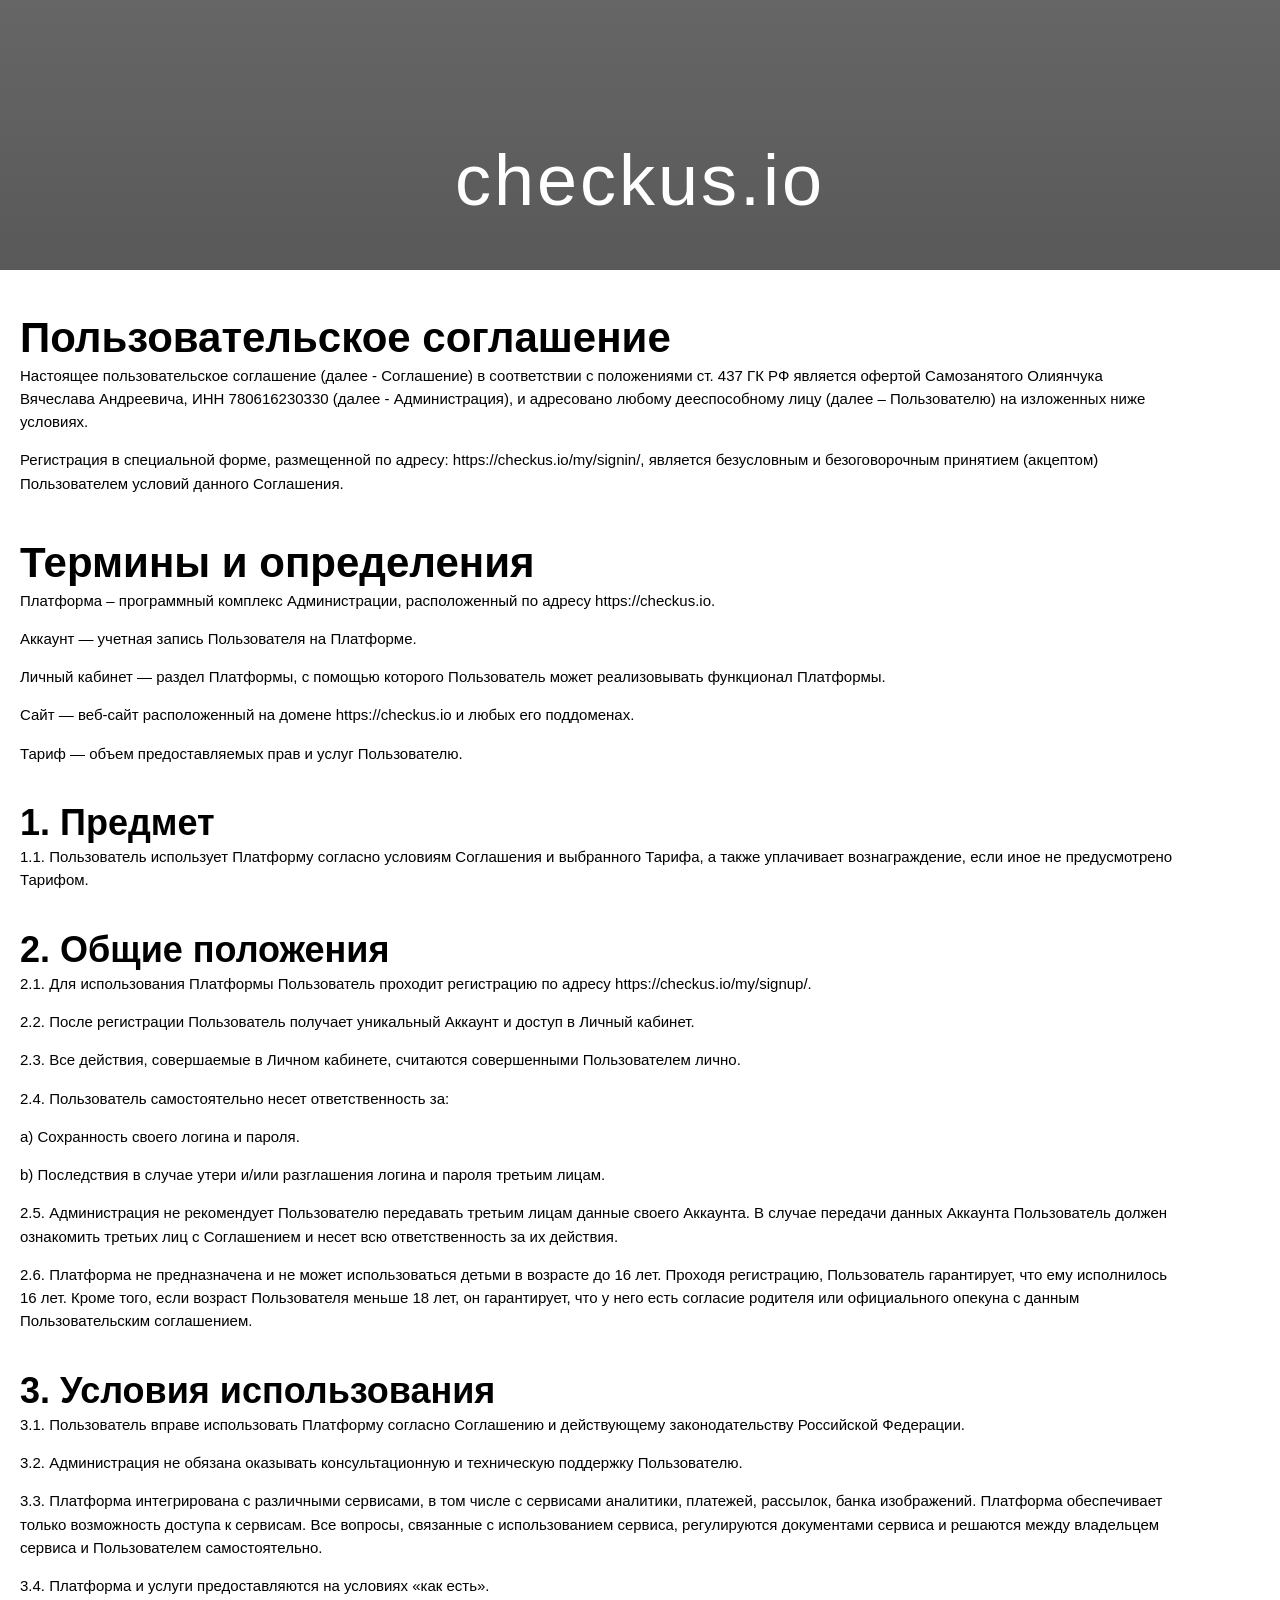
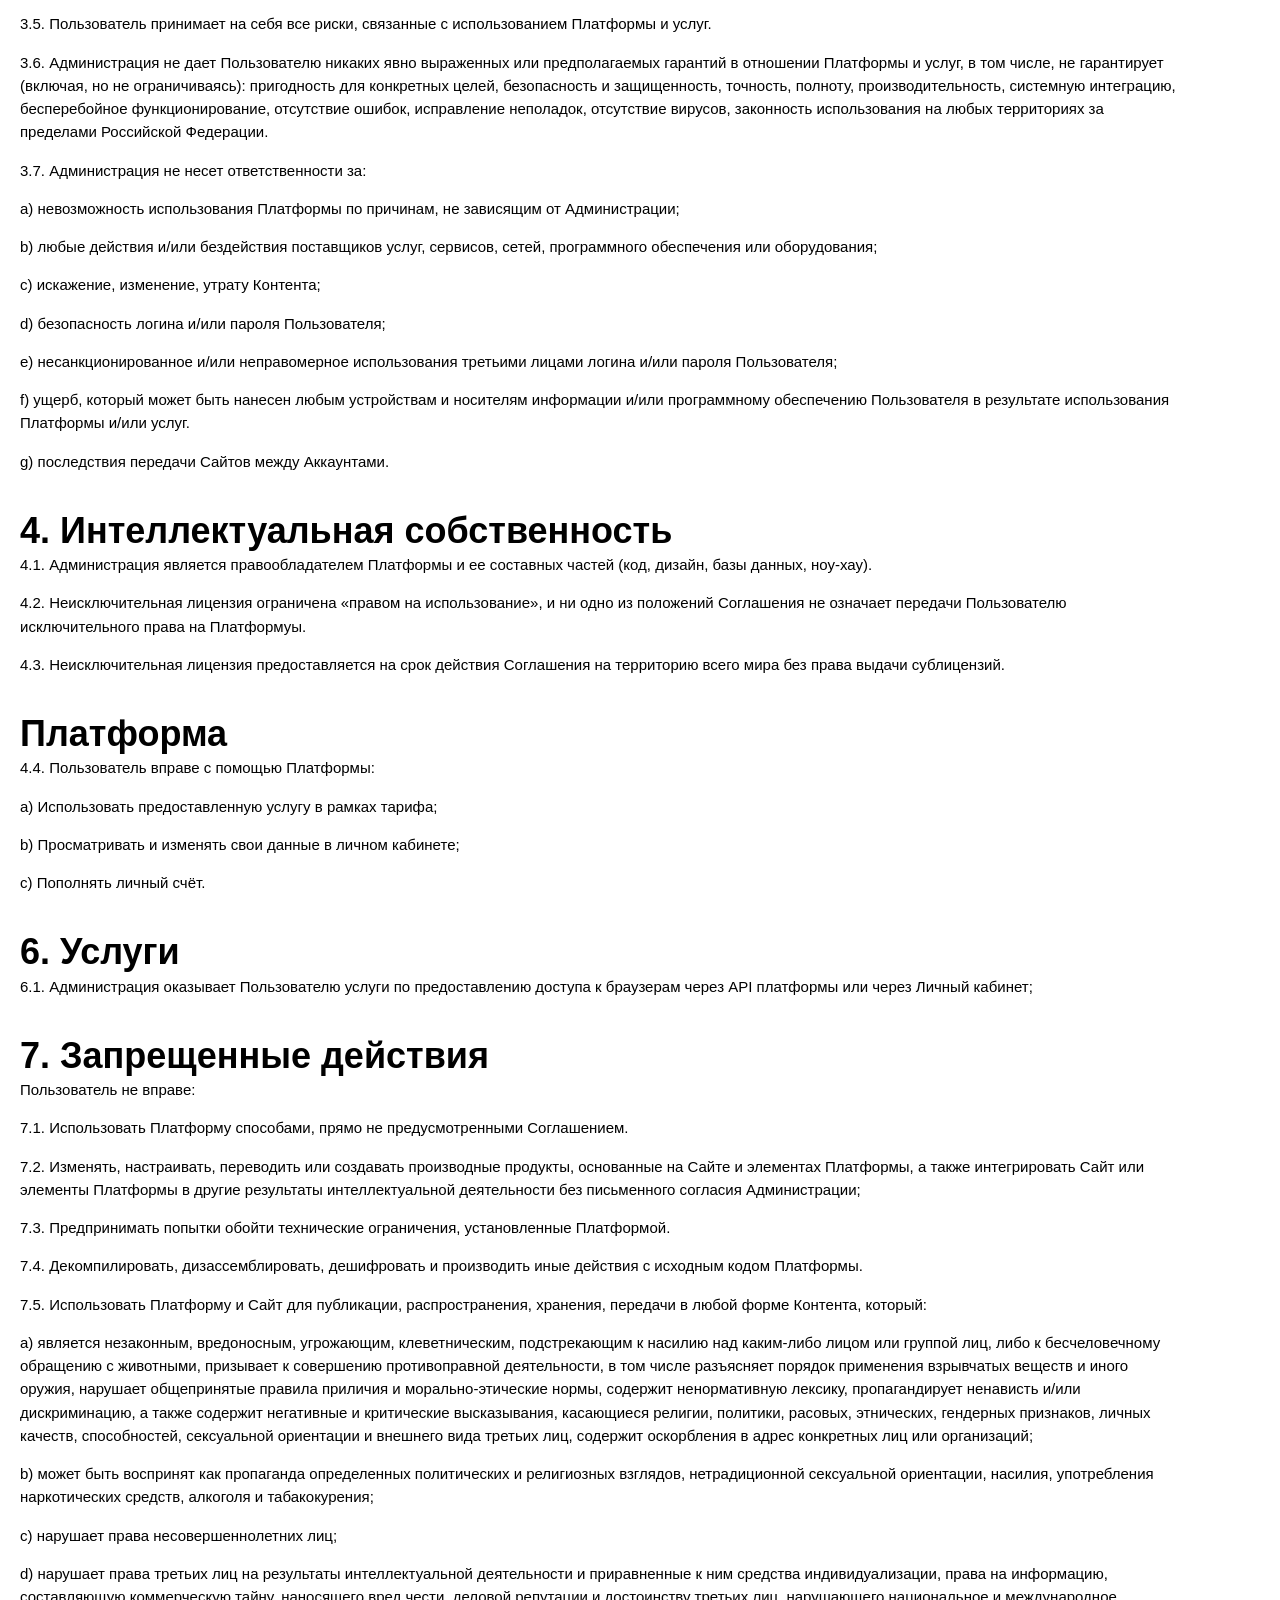
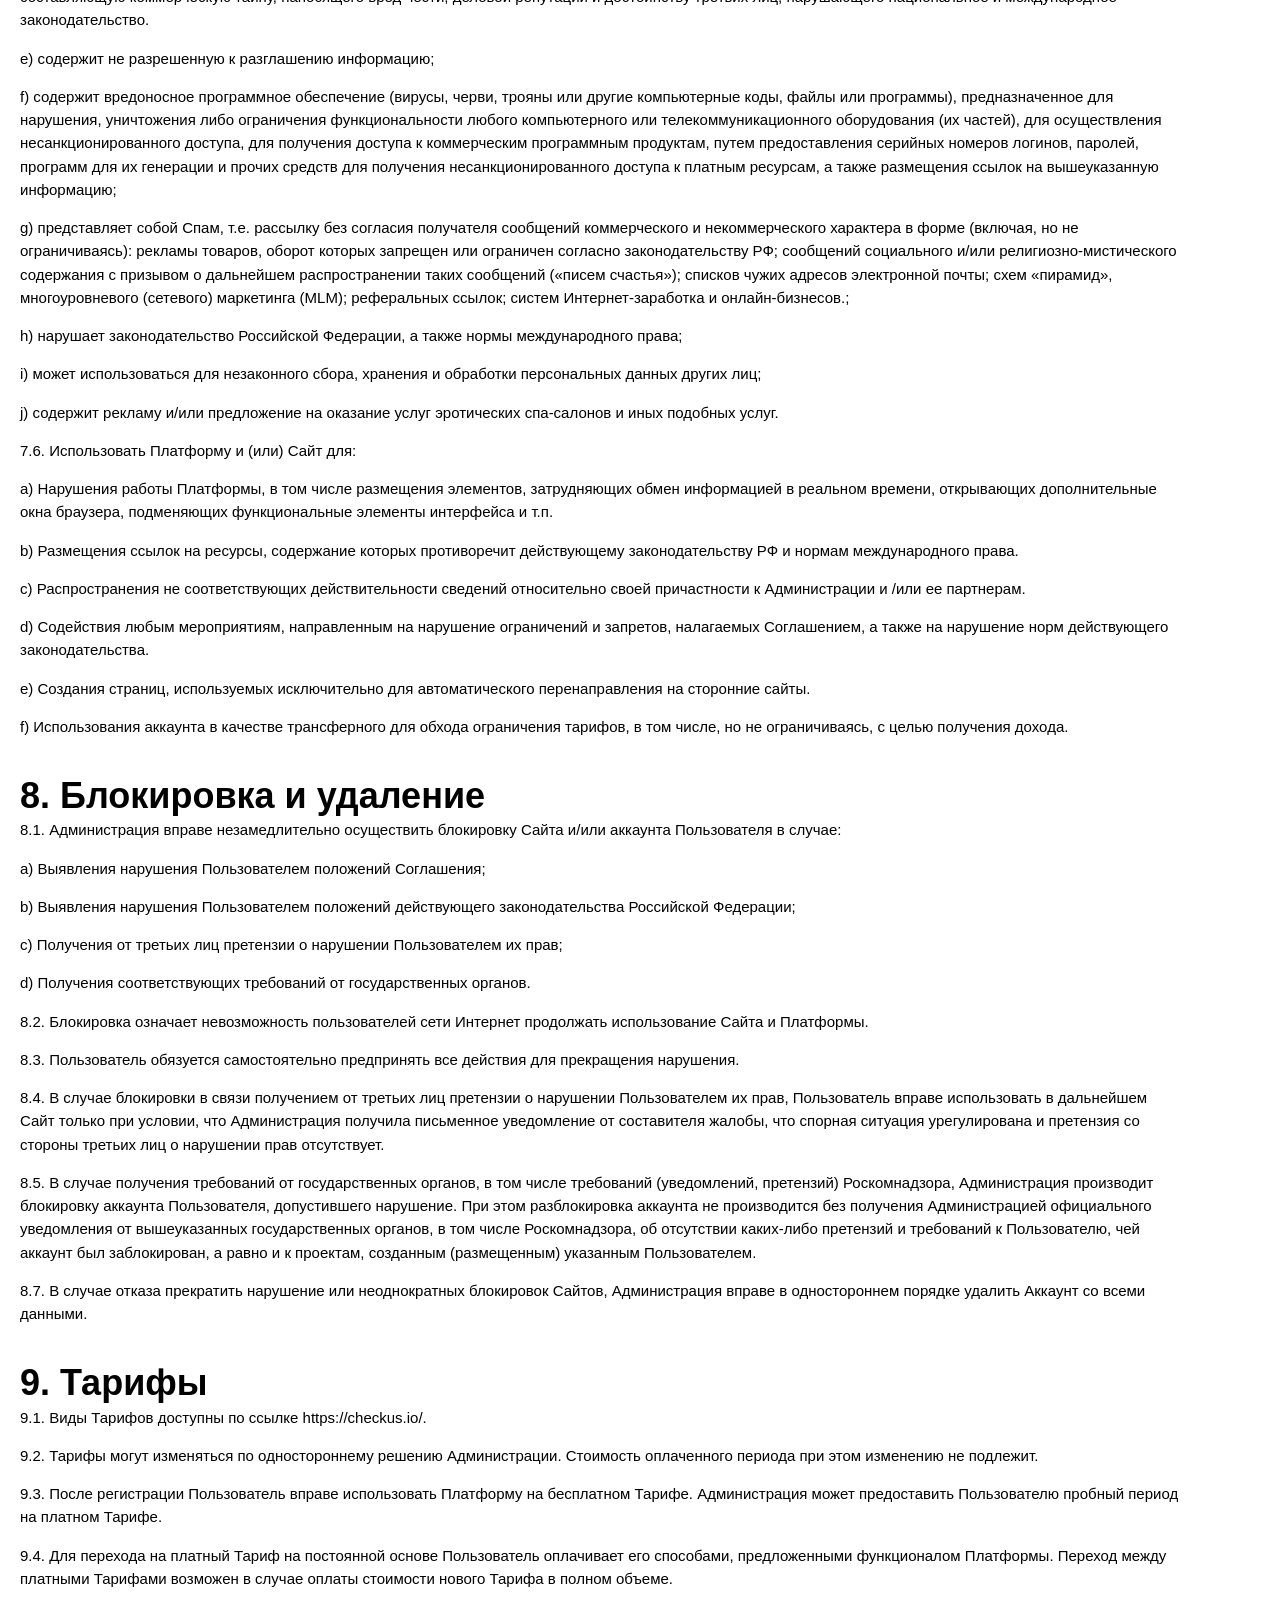
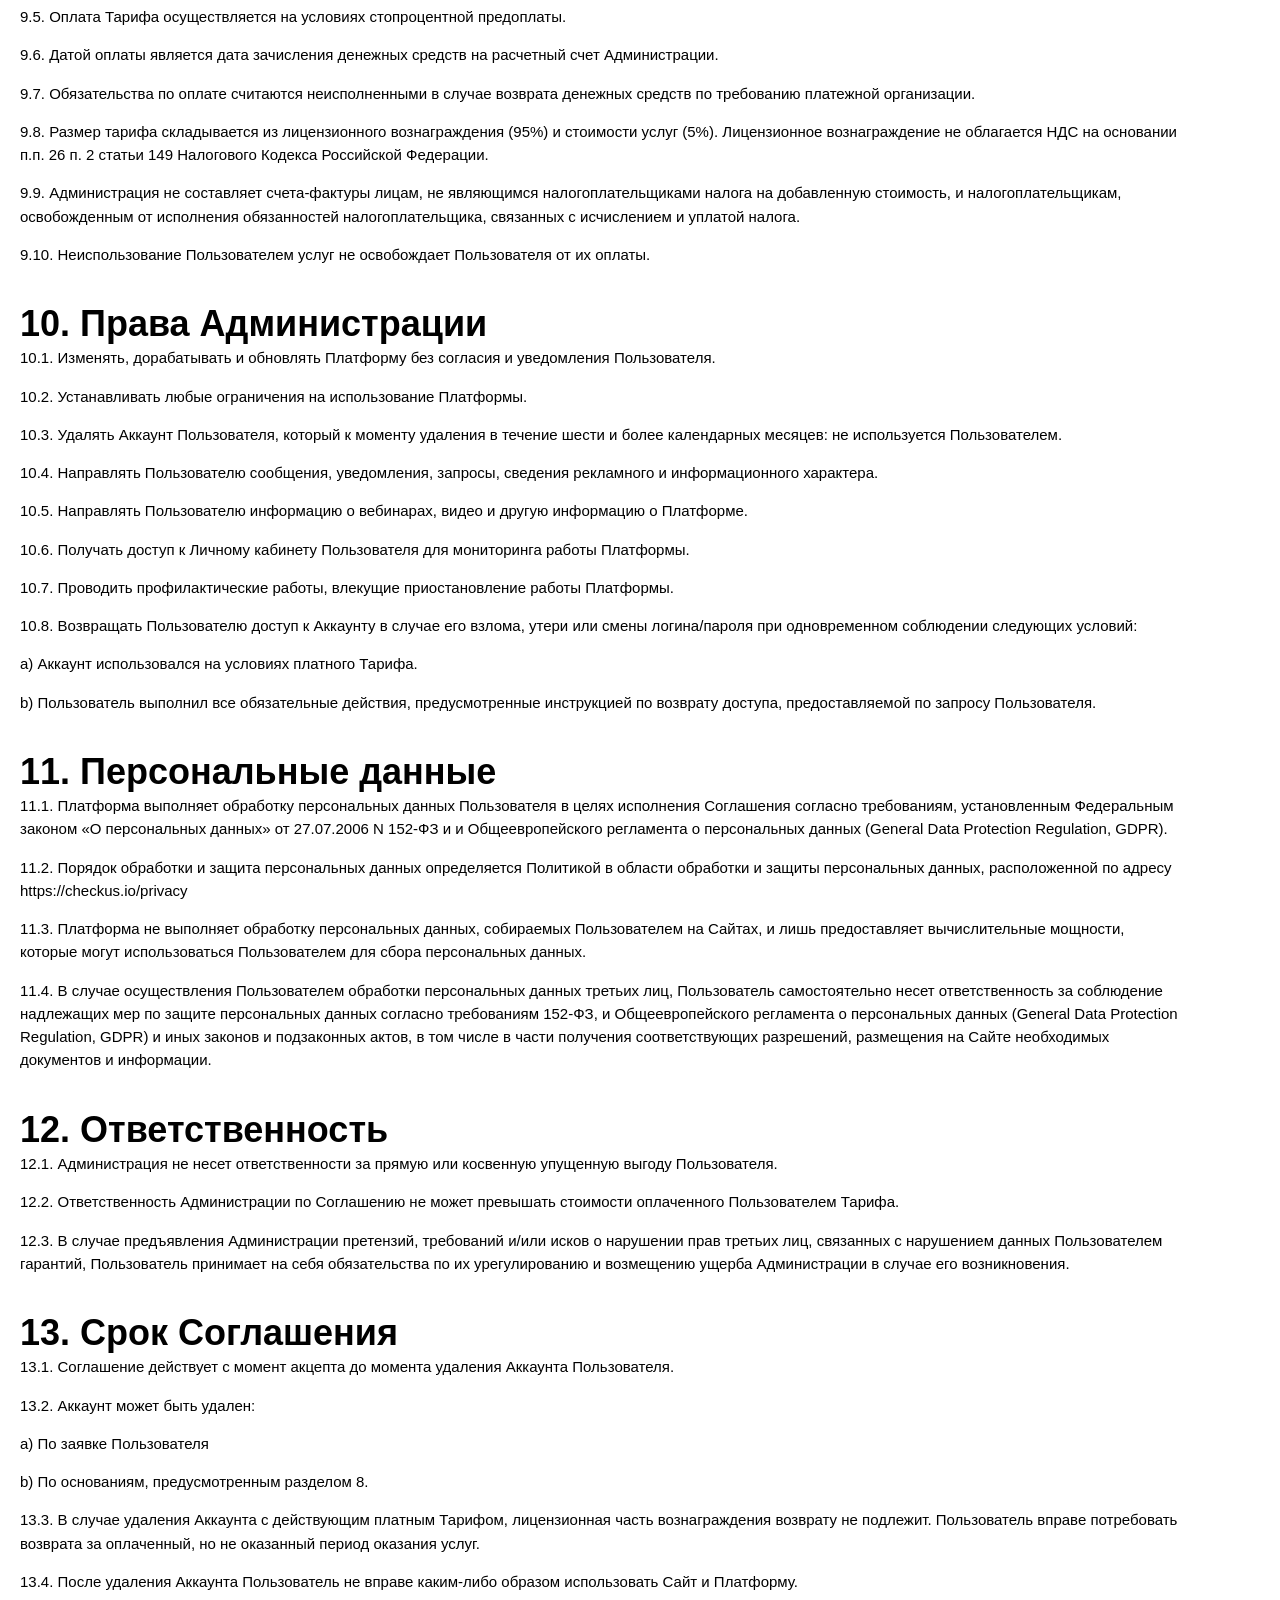
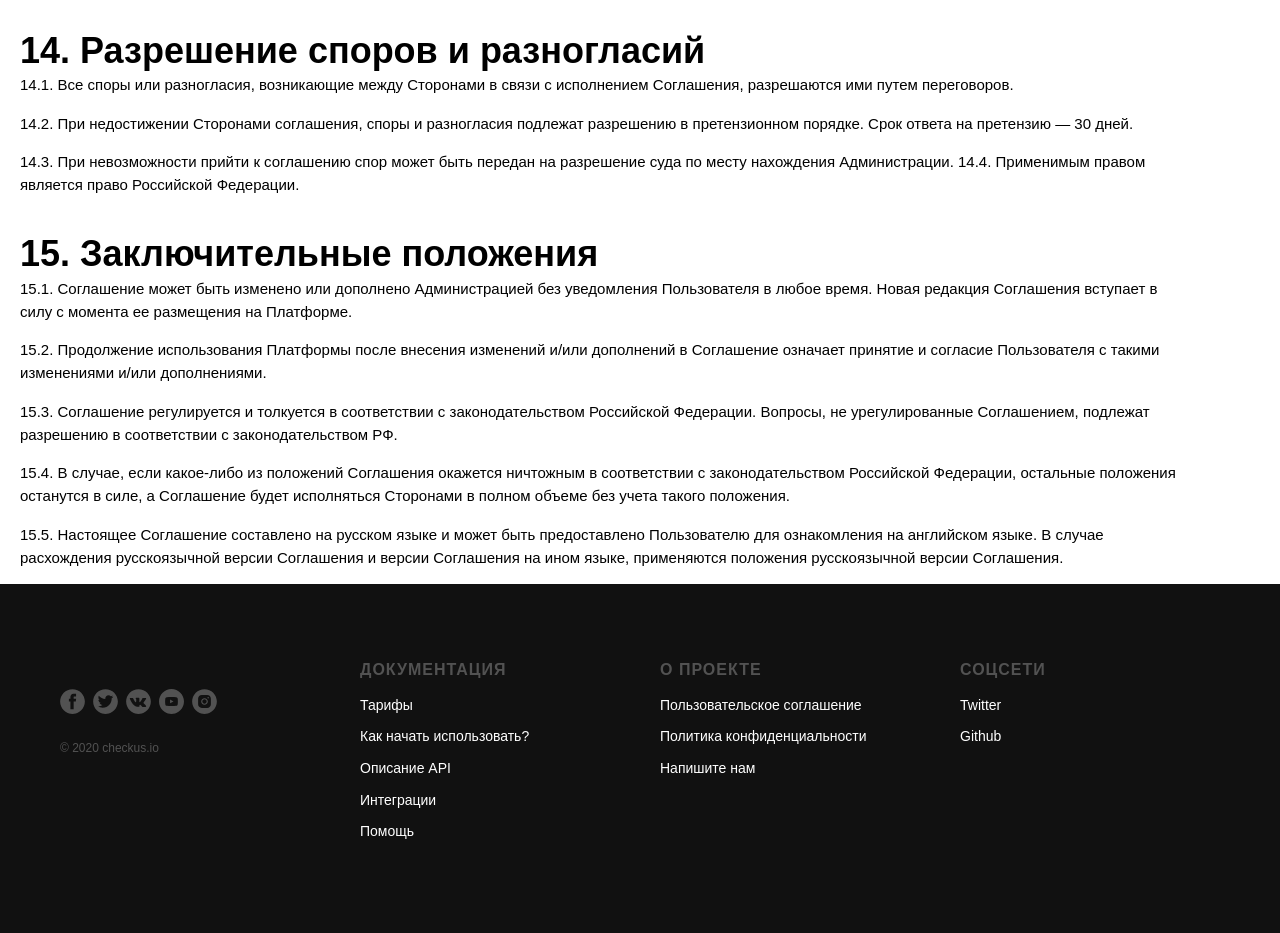
<file: terms.html>
<!DOCTYPE html>
<html lang="ru">
<head>
    <meta charset="utf-8">
    <meta http-equiv="X-UA-Compatible" content="IE=edge">
    <meta name="viewport" content="width=device-width, initial-scale=1.0">
    <meta name="description" content="">
    <meta name="author" content="">
    <meta name="robots" content="noindex, nofollow">
    <title>checkus.io: Пользовательское соглашение</title>
    <link href="css/grid.css" rel="stylesheet" media="screen">
</head>
<body style="margin:0px;" data-lang="RU" data-country="RU"  >
<div id="allrecords" class="t-records" data-hook="blocks-collection-content-node">
<div id="rec5594816" class="r t-rec" style=" " data-animationappear="off" data-record-type="18">
    <!-- cover -->





    <div class="t-cover" id="recorddiv5594816" bgimgfield="img" style="height:30vh; background-image:-webkit-linear-gradient(top, #ccc, #777); background-image:-moz-linear-gradient(top, #ccc, #777); background-image:-o-linear-gradient(top, #ccc, #777); background-image:-ms-linear-gradient(top, #ccc, #777); background-image:linear-gradient(top, #ccc, #777); ">

        <div class="t-cover__carrier" id="coverCarry5594816" data-content-cover-id="5594816" data-content-cover-bg="https://static.tildacdn.com/tild3439-3064-4435-b265-623463613962/fotis-fotopoulos-6sA.jpg" data-content-cover-height="108vh" data-content-cover-parallax="dynamic" style="background-image:url('https://static.tildacdn.com/tild3439-3064-4435-b265-623463613962/fotis-fotopoulos-6sA.jpg');height:30vh;background-attachment:scroll; "></div>

        <div class="t-cover__filter" style="height:30vh;background-image: -moz-linear-gradient(top, rgba(0,0,0,0.50), rgba(0,0,0,0.50));background-image: -webkit-linear-gradient(top, rgba(0,0,0,0.50), rgba(0,0,0,0.50));background-image: -o-linear-gradient(top, rgba(0,0,0,0.50), rgba(0,0,0,0.50));background-image: -ms-linear-gradient(top, rgba(0,0,0,0.50), rgba(0,0,0,0.50));background-image: linear-gradient(top, rgba(0,0,0,0.50), rgba(0,0,0,0.50));filter: progid:DXImageTransform.Microsoft.gradient(startColorStr='#7f000000', endColorstr='#7f000000');"></div>

        <div class="t-container">
            <div class="t-col t-col_12 ">
                <div class="t-cover__wrapper t-valign_middle" style="height:30vh;">
                    <div class="t001 t-align_center">
                        <div class="t001__wrapper" data-hook-content="covercontent">
                            <h1 class="t001__title t-title t-title_xl" style="font-weight:400;font-family:'PT Sans', Arial;letter-spacing:3px;" field="title">checkus.io</h1>
                        </div>
                    </div>
                </div>
            </div>
        </div>



    </div>

</div>

<!--allrecords-->
<div class="t844__col t-col t-col_12 t-text t-text_xs">
<h1 class="t-section__title t-title t-title_xs">Пользовательское соглашение</h1>

<p>Настоящее пользовательское соглашение (далее - Соглашение) в соответствии с положениями ст. 437 ГК РФ является офертой Самозанятого Олиянчука Вячеслава Андреевича, ИНН 780616230330 (далее - Администрация), и адресовано любому дееспособному лицу (далее – Пользователю) на изложенных ниже условиях.</p>

<p>Регистрация в специальной форме, размещенной по адресу: https://checkus.io/my/signin/, является безусловным и безоговорочным принятием (акцептом) Пользователем условий данного Соглашения.</p>

<h2 class="t-section__title t-title t-title_xs">Термины и определения</h2>

<p>Платформа – программный комплекс Администрации, расположенный по адресу https://checkus.io.</p>
<p>Аккаунт — учетная запись Пользователя на Платформе.</p>
<p>Личный кабинет — раздел Платформы, с помощью которого Пользователь может реализовывать функционал Платформы.</p>
<p>Сайт — веб-сайт расположенный на домене https://checkus.io и любых его поддоменах.</p>
<p>Тариф — объем предоставляемых прав и услуг Пользователю.</p>

<h3 class="t-section__title t-title t-title_xxs">1. Предмет</h3>
<p>1.1. Пользователь использует Платформу согласно условиям Соглашения и выбранного Тарифа, а также уплачивает вознаграждение, если иное не предусмотрено Тарифом.</p>

<h3 class="t-section__title t-title t-title_xxs">2. Общие положения</h3>
<p>2.1. Для использования Платформы Пользователь проходит регистрацию по адресу https://checkus.io/my/signup/.</p>
<p>2.2. После регистрации Пользователь получает уникальный Аккаунт и доступ в Личный кабинет.</p>
<p>2.3. Все действия, совершаемые в Личном кабинете, считаются совершенными Пользователем лично.</p>
<p>2.4. Пользователь самостоятельно несет ответственность за:</p>
<p>a) Сохранность своего логина и пароля.</p>
<p>b) Последствия в случае утери и/или разглашения логина и пароля третьим лицам.</p>
<p>2.5. Администрация не рекомендует Пользователю передавать третьим лицам данные своего Аккаунта. В случае передачи данных Аккаунта Пользователь должен ознакомить третьих лиц с Соглашением и несет всю ответственность за их действия.</p>
<p>2.6. Платформа не предназначена и не может использоваться детьми в возрасте до 16 лет. Проходя регистрацию, Пользователь гарантирует, что ему исполнилось 16 лет. Кроме того, если возраст Пользователя меньше 18 лет, он гарантирует, что у него есть согласие родителя или официального опекуна с данным Пользовательским соглашением.</p>

<h3 class="t-section__title t-title t-title_xxs">3. Условия использования</h3>
<p>3.1. Пользователь вправе использовать Платформу согласно Соглашению и действующему законодательству Российской Федерации.</p>
<p>3.2. Администрация не обязана оказывать консультационную и техническую поддержку Пользователю.</p>
<p>3.3. Платформа интегрирована с различными сервисами, в том числе с сервисами аналитики, платежей, рассылок, банка изображений. Платформа обеспечивает только возможность доступа к сервисам. Все вопросы, связанные с использованием сервиса, регулируются документами сервиса и решаются между владельцем сервиса и Пользователем самостоятельно.</p>
<p>3.4. Платформа и услуги предоставляются на условиях «как есть».</p>
<p>3.5. Пользователь принимает на себя все риски, связанные с использованием Платформы и услуг.</p>
<p>3.6. Администрация не дает Пользователю никаких явно выраженных или предполагаемых гарантий в отношении Платформы и услуг, в том числе, не гарантирует (включая, но не ограничиваясь): пригодность для конкретных целей, безопасность и защищенность, точность, полноту, производительность, системную интеграцию, бесперебойное функционирование, отсутствие ошибок, исправление неполадок, отсутствие вирусов, законность использования на любых территориях за пределами Российской Федерации.</p>
<p>3.7. Администрация не несет ответственности за:</p>
<p>a) невозможность использования Платформы по причинам, не зависящим от Администрации;</p>
<p>b) любые действия и/или бездействия поставщиков услуг, сервисов, сетей, программного обеспечения или оборудования;</p>
<p>c) искажение, изменение, утрату Контента;</p>
<p>d) безопасность логина и/или пароля Пользователя;</p>
<p>e) несанкционированное и/или неправомерное использования третьими лицами логина и/или пароля Пользователя;</p>
<p>f) ущерб, который может быть нанесен любым устройствам и носителям информации и/или программному обеспечению Пользователя в результате использования Платформы и/или услуг.</p>
<p>g) последствия передачи Сайтов между Аккаунтами.</p>

<h3 class="t-section__title t-title t-title_xxs">4. Интеллектуальная собственность</h3>
<p>4.1. Администрация является правообладателем Платформы и ее составных частей (код, дизайн, базы данных, ноу-хау).</p>
<p>4.2. Неисключительная лицензия ограничена «правом на использование», и ни одно из положений Соглашения не означает передачи Пользователю исключительного права на Платформуы.</p>
<p>4.3. Неисключительная лицензия предоставляется на срок действия Соглашения на территорию всего мира без права выдачи сублицензий.</p>

<h3 class="t-section__title t-title t-title_xxs">Платформа</h3>
<p>4.4. Пользователь вправе с помощью Платформы:</p>
<p>a) Использовать предоставленную услугу в рамках тарифа;</p>
<p>b) Просматривать и изменять свои данные в личном кабинете;</p>
<p>с) Пополнять личный счёт.</p>


<h3 class="t-section__title t-title t-title_xxs">6. Услуги</h3>
6.1. Администрация оказывает Пользователю услуги по предоставлению доступа к браузерам через API платформы или через Личный кабинет;

<h3 class="t-section__title t-title t-title_xxs">7. Запрещенные действия</h3>
<p>Пользователь не вправе:</p>
<p>7.1. Использовать Платформу способами, прямо не предусмотренными Соглашением.</p>
<p>7.2. Изменять, настраивать, переводить или создавать производные продукты, основанные на Сайте и элементах Платформы, а также интегрировать Сайт или элементы Платформы в другие результаты интеллектуальной деятельности без письменного согласия Администрации;</p>
<p>7.3. Предпринимать попытки обойти технические ограничения, установленные Платформой.</p>
<p>7.4. Декомпилировать, дизассемблировать, дешифровать и производить иные действия с исходным кодом Платформы.</p>
<p>7.5. Использовать Платформу и Сайт для публикации, распространения, хранения, передачи в любой форме Контента, который:</p>
<p>a) является незаконным, вредоносным, угрожающим, клеветническим, подстрекающим к насилию над каким-либо лицом или группой лиц, либо к бесчеловечному обращению с животными, призывает к совершению противоправной деятельности, в том числе разъясняет порядок применения взрывчатых веществ и иного оружия, нарушает общепринятые правила приличия и морально-этические нормы, содержит ненормативную лексику, пропагандирует ненависть и/или дискриминацию, а также содержит негативные и критические высказывания, касающиеся религии, политики, расовых, этнических, гендерных признаков, личных качеств, способностей, сексуальной ориентации и внешнего вида третьих лиц, содержит оскорбления в адрес конкретных лиц или организаций;</p>
<p>b) может быть воспринят как пропаганда определенных политических и религиозных взглядов, нетрадиционной сексуальной ориентации, насилия, употребления наркотических средств, алкоголя и табакокурения;</p>
<p>c) нарушает права несовершеннолетних лиц;</p>
<p>d) нарушает права третьих лиц на результаты интеллектуальной деятельности и приравненные к ним средства индивидуализации, права на информацию, составляющую коммерческую тайну, наносящего вред чести, деловой репутации и достоинству третьих лиц, нарушающего национальное и международное законодательство.</p>
<p>e) содержит не разрешенную к разглашению информацию;</p>
<p>f) содержит вредоносное программное обеспечение (вирусы, черви, трояны или другие компьютерные коды, файлы или программы), предназначенное для нарушения, уничтожения либо ограничения функциональности любого компьютерного или телекоммуникационного оборудования (их частей), для осуществления несанкционированного доступа, для получения доступа к коммерческим программным продуктам, путем предоставления серийных номеров логинов, паролей, программ для их генерации и прочих средств для получения несанкционированного доступа к платным ресурсам, а также размещения ссылок на вышеуказанную информацию;</p>
<p>g) представляет собой Спам, т.е. рассылку без согласия получателя сообщений коммерческого и некоммерческого характера в форме (включая, но не ограничиваясь): рекламы товаров, оборот которых запрещен или ограничен согласно законодательству РФ; сообщений социального и/или религиозно-мистического содержания с призывом о дальнейшем распространении таких сообщений («писем счастья»); списков чужих адресов электронной почты; схем «пирамид», многоуровневого (сетевого) маркетинга (MLM); реферальных ссылок; систем Интернет-заработка и онлайн-бизнесов.;</p>
<p>h) нарушает законодательство Российской Федерации, а также нормы международного права;</p>
<p>i) может использоваться для незаконного сбора, хранения и обработки персональных данных других лиц;</p>
<p>j) содержит рекламу и/или предложение на оказание услуг эротических спа-салонов и иных подобных услуг.</p>
<p>7.6. Использовать Платформу и (или) Сайт для:</p>
<p>a) Нарушения работы Платформы, в том числе размещения элементов, затрудняющих обмен информацией в реальном времени, открывающих дополнительные окна браузера, подменяющих функциональные элементы интерфейса и т.п.</p>
<p>b) Размещения ссылок на ресурсы, содержание которых противоречит действующему законодательству РФ и нормам международного права.</p>
<p>c) Распространения не соответствующих действительности сведений относительно своей причастности к Администрации и /или ее партнерам.</p>
<p>d) Содействия любым мероприятиям, направленным на нарушение ограничений и запретов, налагаемых Соглашением, а также на нарушение норм действующего законодательства.</p>
<p>e) Создания страниц, используемых исключительно для автоматического перенаправления на сторонние сайты.</p>
<p>f) Использования аккаунта в качестве трансферного для обхода ограничения тарифов, в том числе, но не ограничиваясь, с целью получения дохода.</p>

<h3 class="t-section__title t-title t-title_xxs">8. Блокировка и удаление</h3>
<p>8.1. Администрация вправе незамедлительно осуществить блокировку Сайта и/или аккаунта Пользователя в случае:</p>
<p>a) Выявления нарушения Пользователем положений Соглашения;</p>
<p>b) Выявления нарушения Пользователем положений действующего законодательства Российской Федерации;</p>
<p>c) Получения от третьих лиц претензии о нарушении Пользователем их прав;</p>
<p>d) Получения соответствующих требований от государственных органов.</p>
<p>8.2. Блокировка означает невозможность пользователей сети Интернет продолжать использование Сайта и Платформы.</p>
<p>8.3. Пользователь обязуется самостоятельно предпринять все действия для прекращения нарушения.</p>
<p>8.4. В случае блокировки в связи получением от третьих лиц претензии о нарушении Пользователем их прав, Пользователь вправе использовать в дальнейшем Сайт только при условии, что Администрация получила письменное уведомление от составителя жалобы, что спорная ситуация урегулирована и претензия со стороны третьих лиц о нарушении прав отсутствует.</p>
<p>8.5. В случае получения требований от государственных органов, в том числе требований (уведомлений, претензий) Роскомнадзора, Администрация производит блокировку аккаунта Пользователя, допустившего нарушение. При этом разблокировка аккаунта не производится без получения Администрацией официального уведомления от вышеуказанных государственных органов, в том числе Роскомнадзора, об отсутствии каких-либо претензий и требований к Пользователю, чей аккаунт был заблокирован, а равно и к проектам, созданным (размещенным) указанным Пользователем.</p>
<p>8.7. В случае отказа прекратить нарушение или неоднократных блокировок Сайтов, Администрация вправе в одностороннем порядке удалить Аккаунт со всеми данными.</p>

<h3 class="t-section__title t-title t-title_xxs">9. Тарифы</h3>
<p>9.1. Виды Тарифов доступны по ссылке https://checkus.io/.</p>
<p>9.2. Тарифы могут изменяться по одностороннему решению Администрации. Стоимость оплаченного периода при этом изменению не подлежит.</p>
<p>9.3. После регистрации Пользователь вправе использовать Платформу на бесплатном Тарифе. Администрация может предоставить Пользователю пробный период на платном Тарифе.</p>
<p>9.4. Для перехода на платный Тариф на постоянной основе Пользователь оплачивает его способами, предложенными функционалом Платформы. Переход между платными Тарифами возможен в случае оплаты стоимости нового Тарифа в полном объеме.</p>
<p>9.5. Оплата Тарифа осуществляется на условиях cтопроцентной предоплаты.</p>
<p>9.6. Датой оплаты является дата зачисления денежных средств на расчетный счет Администрации.</p>
<p>9.7. Обязательства по оплате считаются неисполненными в случае возврата денежных средств по требованию платежной организации.</p>
<p>9.8. Размер тарифа складывается из лицензионного вознаграждения (95%) и стоимости услуг (5%). Лицензионное вознаграждение не облагается НДС на основании п.п. 26 п. 2 статьи 149 Налогового Кодекса Российской Федерации.</p>
<p>9.9. Администрация не составляет счета-фактуры лицам, не являющимся налогоплательщиками налога на добавленную стоимость, и налогоплательщикам, освобожденным от исполнения обязанностей налогоплательщика, связанных с исчислением и уплатой налога.</p>
<p>9.10. Неиспользование Пользователем услуг не освобождает Пользователя от их оплаты.</p>

<h3 class="t-section__title t-title t-title_xxs">10. Права Администрации</h3>
<p>10.1. Изменять, дорабатывать и обновлять Платформу без согласия и уведомления Пользователя.</p>
<p>10.2. Устанавливать любые ограничения на использование Платформы.</p>
<p>10.3. Удалять Аккаунт Пользователя, который к моменту удаления в течение шести и более календарных месяцев: не используется Пользователем.</p>
<p>10.4. Направлять Пользователю сообщения, уведомления, запросы, сведения рекламного и информационного характера.</p>
<p>10.5. Направлять Пользователю информацию о вебинарах, видео и другую информацию о Платформе.</p>
<p>10.6. Получать доступ к Личному кабинету Пользователя для мониторинга работы Платформы.</p>
<p>10.7. Проводить профилактические работы, влекущие приостановление работы Платформы.</p>
<p>10.8. Возвращать Пользователю доступ к Аккаунту в случае его взлома, утери или смены логина/пароля при одновременном соблюдении следующих условий:</p>
<p>a) Аккаунт использовался на условиях платного Тарифа.</p>
<p>b) Пользователь выполнил все обязательные действия, предусмотренные инструкцией по возврату доступа, предоставляемой по запросу Пользователя.</p>


<h3 class="t-section__title t-title t-title_xxs">11. Персональные данные</h3>
<p>11.1. Платформа выполняет обработку персональных данных Пользователя в целях исполнения Соглашения согласно требованиям, установленным Федеральным законом «О персональных данных» от 27.07.2006 N 152-ФЗ и и Общеевропейского регламента о персональных данных (General Data Protection Regulation, GDPR).</p>
<p>11.2. Порядок обработки и защита персональных данных определяется Политикой в области обработки и защиты персональных данных, расположенной по адресу https://checkus.io/privacy</p>
<p>11.3. Платформа не выполняет обработку персональных данных, собираемых Пользователем на Сайтах, и лишь предоставляет вычислительные мощности, которые могут использоваться Пользователем для сбора персональных данных.</p>
<p>11.4. В случае осуществления Пользователем обработки персональных данных третьих лиц, Пользователь самостоятельно несет ответственность за соблюдение надлежащих мер по защите персональных данных согласно требованиям 152-ФЗ, и Общеевропейского регламента о персональных данных (General Data Protection Regulation, GDPR) и иных законов и подзаконных актов, в том числе в части получения соответствующих разрешений, размещения на Сайте необходимых документов и информации.</p>

<h3 class="t-section__title t-title t-title_xxs">12. Ответственность</h3>
<p>12.1. Администрация не несет ответственности за прямую или косвенную упущенную выгоду Пользователя.</p>
<p>12.2. Ответственность Администрации по Соглашению не может превышать стоимости оплаченного Пользователем Тарифа.</p>
<p>12.3. В случае предъявления Администрации претензий, требований и/или исков о нарушении прав третьих лиц, связанных с нарушением данных Пользователем гарантий, Пользователь принимает на себя обязательства по их урегулированию и возмещению ущерба Администрации в случае его возникновения.</p>

<h3 class="t-section__title t-title t-title_xxs">13. Срок Соглашения</h3>
<p>13.1. Соглашение действует с момент акцепта до момента удаления Аккаунта Пользователя.</p>
<p>13.2. Аккаунт может быть удален:</p>
<p>a) По заявке Пользователя</p>
<p>b) По основаниям, предусмотренным разделом 8.</p>
<p>13.3. В случае удаления Аккаунта с действующим платным Тарифом, лицензионная часть вознаграждения возврату не подлежит. Пользователь вправе потребовать возврата за оплаченный, но не оказанный период оказания услуг.</p>
<p>13.4. После удаления Аккаунта Пользователь не вправе каким-либо образом использовать Сайт и Платформу.</p>

<h3 class="t-section__title t-title t-title_xxs">14. Разрешение споров и разногласий</h3>
<p>14.1. Все споры или разногласия, возникающие между Сторонами в связи с исполнением Соглашения, разрешаются ими путем переговоров.</p>
<p>14.2. При недостижении Сторонами соглашения, споры и разногласия подлежат разрешению в претензионном порядке. Срок ответа на претензию — 30 дней.</p>
<p>14.3. При невозможности прийти к соглашению спор может быть передан на разрешение суда по месту нахождения Администрации.
14.4. Применимым правом является право Российской Федерации.</p>

<h3 class="t-section__title t-title t-title_xxs">15. Заключительные положения</h3>
<p>15.1. Соглашение может быть изменено или дополнено Администрацией без уведомления Пользователя в любое время. Новая редакция Соглашения вступает в силу с момента ее размещения на Платформе.</p>
<p>15.2. Продолжение использования Платформы после внесения изменений и/или дополнений в Соглашение означает принятие и согласие Пользователя с такими изменениями и/или дополнениями.</p>
<p>15.3. Соглашение регулируется и толкуется в соответствии с законодательством Российской Федерации. Вопросы, не урегулированные Соглашением, подлежат разрешению в соответствии с законодательством РФ.</p>
<p>15.4. В случае, если какое-либо из положений Соглашения окажется ничтожным в соответствии с законодательством Российской Федерации, остальные положения останутся в силе, а Соглашение будет исполняться Сторонами в полном объеме без учета такого положения.</p>
<p>15.5. Настоящее Соглашение составлено на русском языке и может быть предоставлено Пользователю для ознакомления на английском языке. В случае расхождения русскоязычной версии Соглашения и версии Соглашения на ином языке, применяются положения русскоязычной версии Соглашения.</p>

</div>
<div style="clear: both;"></div>
<div id="rec267391645" class="r t-rec t-rec_pt_75 t-rec_pb_90" style="padding-top:75px;padding-bottom:90px;background-color:#111111; " data-animationappear="off" data-record-type="420" data-bg-color="#111111">
    <!-- T420 -->



    <div class="t420">
        <div class="t-container t-align_left">
            <div class="t420__col t-col t-col_3">
                <div class="t-sociallinks">
                    <div class="t-sociallinks__wrapper">
                        <div class="t-sociallinks__item">
                            <a href="2" target="_blank">
                                <svg class="t-sociallinks__svg" version="1.1" id="Layer_1" xmlns="http://www.w3.org/2000/svg" xmlns:xlink="http://www.w3.org/1999/xlink" x="0px" y="0px" width="25px" height="25px" viewBox="0 0 48 48" enable-background="new 0 0 48 48" xml:space="preserve"><desc>Facebook</desc><path style="fill:#525252;" d="M47.761,24c0,13.121-10.638,23.76-23.758,23.76C10.877,47.76,0.239,37.121,0.239,24c0-13.124,10.638-23.76,23.764-23.76C37.123,0.24,47.761,10.876,47.761,24 M20.033,38.85H26.2V24.01h4.163l0.539-5.242H26.2v-3.083c0-1.156,0.769-1.427,1.308-1.427h3.318V9.168L26.258,9.15c-5.072,0-6.225,3.796-6.225,6.224v3.394H17.1v5.242h2.933V38.85z"></path></svg>
                            </a>
                        </div>
                        <div class="t-sociallinks__item">
                            <a href="2" target="_blank">
                                <svg class="t-sociallinks__svg" version="1.1" id="Layer_1" xmlns="http://www.w3.org/2000/svg" xmlns:xlink="http://www.w3.org/1999/xlink" x="0px" y="0px" width="25px" height="25px" viewBox="0 0 48 48" enable-background="new 0 0 48 48" xml:space="preserve"><desc>Twitter</desc><path style="fill:#525252;" d="M47.762,24c0,13.121-10.639,23.76-23.761,23.76S0.24,37.121,0.24,24c0-13.124,10.639-23.76,23.761-23.76  S47.762,10.876,47.762,24 M38.031,12.375c-1.177,0.7-2.481,1.208-3.87,1.481c-1.11-1.186-2.694-1.926-4.455-1.926  c-3.364,0-6.093,2.729-6.093,6.095c0,0.478,0.054,0.941,0.156,1.388c-5.063-0.255-9.554-2.68-12.559-6.367  c-0.524,0.898-0.825,1.947-0.825,3.064c0,2.113,1.076,3.978,2.711,5.07c-0.998-0.031-1.939-0.306-2.761-0.762v0.077  c0,2.951,2.1,5.414,4.889,5.975c-0.512,0.14-1.05,0.215-1.606,0.215c-0.393,0-0.775-0.039-1.146-0.109  c0.777,2.42,3.026,4.182,5.692,4.232c-2.086,1.634-4.712,2.607-7.567,2.607c-0.492,0-0.977-0.027-1.453-0.084  c2.696,1.729,5.899,2.736,9.34,2.736c11.209,0,17.337-9.283,17.337-17.337c0-0.263-0.004-0.527-0.017-0.789  c1.19-0.858,2.224-1.932,3.039-3.152c-1.091,0.485-2.266,0.811-3.498,0.958C36.609,14.994,37.576,13.8,38.031,12.375"></path></svg>
                            </a>
                        </div>
                        <div class="t-sociallinks__item">
                            <a href="2" target="_blank">
                                <svg class="t-sociallinks__svg" version="1.1" id="Layer_1" xmlns="http://www.w3.org/2000/svg" xmlns:xlink="http://www.w3.org/1999/xlink" x="0px" y="0px" width="25px" height="25px" viewBox="0 0 48 48" enable-background="new 0 0 48 48" xml:space="preserve"><desc>VK</desc><path style="fill:#525252;" d="M47.761,24c0,13.121-10.639,23.76-23.76,23.76C10.878,47.76,0.239,37.121,0.239,24c0-13.123,10.639-23.76,23.762-23.76C37.122,0.24,47.761,10.877,47.761,24 M35.259,28.999c-2.621-2.433-2.271-2.041,0.89-6.25c1.923-2.562,2.696-4.126,2.45-4.796c-0.227-0.639-1.64-0.469-1.64-0.469l-4.71,0.029c0,0-0.351-0.048-0.609,0.106c-0.249,0.151-0.414,0.505-0.414,0.505s-0.742,1.982-1.734,3.669c-2.094,3.559-2.935,3.747-3.277,3.524c-0.796-0.516-0.597-2.068-0.597-3.171c0-3.449,0.522-4.887-1.02-5.259c-0.511-0.124-0.887-0.205-2.195-0.219c-1.678-0.016-3.101,0.007-3.904,0.398c-0.536,0.263-0.949,0.847-0.697,0.88c0.31,0.041,1.016,0.192,1.388,0.699c0.484,0.656,0.464,2.131,0.464,2.131s0.282,4.056-0.646,4.561c-0.632,0.347-1.503-0.36-3.37-3.588c-0.958-1.652-1.68-3.481-1.68-3.481s-0.14-0.344-0.392-0.527c-0.299-0.222-0.722-0.298-0.722-0.298l-4.469,0.018c0,0-0.674-0.003-0.919,0.289c-0.219,0.259-0.018,0.752-0.018,0.752s3.499,8.104,7.573,12.23c3.638,3.784,7.764,3.36,7.764,3.36h1.867c0,0,0.566,0.113,0.854-0.189c0.265-0.288,0.256-0.646,0.256-0.646s-0.034-2.512,1.129-2.883c1.15-0.36,2.624,2.429,4.188,3.497c1.182,0.812,2.079,0.633,2.079,0.633l4.181-0.056c0,0,2.186-0.136,1.149-1.858C38.281,32.451,37.763,31.321,35.259,28.999"></path></svg>
                            </a>
                        </div>
                        <div class="t-sociallinks__item">
                            <a href="5" target="_blank">
                                <svg class="t-sociallinks__svg" version="1.1" id="Layer_1" xmlns="http://www.w3.org/2000/svg" xmlns:xlink="http://www.w3.org/1999/xlink" x="0px" y="0px" width="25px" height="25px" viewBox="0 0 48 48" enable-background="new 0 0 48 48" xml:space="preserve"><desc>Youtube</desc><path style="fill:#525252;" d="M24 0.0130005C37.248 0.0130005 47.987 10.753 47.987 24C47.987 37.247 37.247 47.987 24 47.987C10.753 47.987 0.0130005 37.247 0.0130005 24C0.0130005 10.753 10.752 0.0130005 24 0.0130005ZM35.815 18.093C35.565 16.756 34.452 15.758 33.173 15.635C30.119 15.439 27.054 15.28 23.995 15.278C20.936 15.276 17.882 15.432 14.828 15.625C13.544 15.749 12.431 16.742 12.182 18.084C11.898 20.017 11.756 21.969 11.756 23.92C11.756 25.871 11.898 27.823 12.182 29.756C12.431 31.098 13.544 32.21 14.828 32.333C17.883 32.526 20.935 32.723 23.995 32.723C27.053 32.723 30.121 32.551 33.173 32.353C34.452 32.229 35.565 31.084 35.815 29.747C36.101 27.817 36.244 25.868 36.244 23.919C36.244 21.971 36.101 20.023 35.815 18.093ZM21.224 27.435V20.32L27.851 23.878L21.224 27.435Z"></path></svg>
                            </a>
                        </div>
                        <div class="t-sociallinks__item">
                            <a href="3" target="_blank">
                                <svg class="t-sociallinks__svg" version="1.1" id="Layer_1" xmlns="http://www.w3.org/2000/svg" xmlns:xlink="http://www.w3.org/1999/xlink" width="25px" height="25px" viewBox="0 0 30 30" xml:space="preserve"><desc>Instagram</desc><path style="fill:#525252;" d="M15,11.014 C12.801,11.014 11.015,12.797 11.015,15 C11.015,17.202 12.802,18.987 15,18.987 C17.199,18.987 18.987,17.202 18.987,15 C18.987,12.797 17.199,11.014 15,11.014 L15,11.014 Z M15,17.606 C13.556,17.606 12.393,16.439 12.393,15 C12.393,13.561 13.556,12.394 15,12.394 C16.429,12.394 17.607,13.561 17.607,15 C17.607,16.439 16.444,17.606 15,17.606 L15,17.606 Z"></path><path style="fill:#525252;" d="M19.385,9.556 C18.872,9.556 18.465,9.964 18.465,10.477 C18.465,10.989 18.872,11.396 19.385,11.396 C19.898,11.396 20.306,10.989 20.306,10.477 C20.306,9.964 19.897,9.556 19.385,9.556 L19.385,9.556 Z"></path><path style="fill:#525252;" d="M15.002,0.15 C6.798,0.15 0.149,6.797 0.149,15 C0.149,23.201 6.798,29.85 15.002,29.85 C23.201,29.85 29.852,23.202 29.852,15 C29.852,6.797 23.201,0.15 15.002,0.15 L15.002,0.15 Z M22.666,18.265 C22.666,20.688 20.687,22.666 18.25,22.666 L11.75,22.666 C9.312,22.666 7.333,20.687 7.333,18.28 L7.333,11.734 C7.333,9.312 9.311,7.334 11.75,7.334 L18.25,7.334 C20.688,7.334 22.666,9.312 22.666,11.734 L22.666,18.265 L22.666,18.265 Z"></path></svg>
                            </a>
                        </div>

                    </div>
                </div>
                <div class="t420__text t-descr t-descr_xxs" style="" field="text">© 2020 checkus.io</div>    </div>
            <div class="t420__col t-col t-col_3">
                <div class="t420__title t-name t-name_xs t420__title_uppercase" field="title" style="color: #525252;"><a href="docs.html">Документация</a></div>      <div class="t420__descr t-descr t-descr_xxs" field="descr" style="color: #ffffff;"><ul> <li><a href="price.html">Тарифы</a></li><li><a href="docs.html">Как начать использовать?</a></li> <li><a href="docs.html">Описание API</a></li> <li><a href="docs.html">Интеграции</a></li><li><a href="mailto:hello@checkus.io">Помощь</a></li></ul></div>    </div>
            <div class="t420__floatbeaker_lr3"></div>
            <div>
                <div class="t420__col t-col t-col_3">
                    <div class="t420__title t-name t-name_xs t420__title_uppercase" field="title2" style="color: #525252;">О проекте</div>      <div class="t420__descr t-descr t-descr_xxs" field="descr2" style="color: #ffffff;"><ul><li><a href="terms.html">Пользовательское соглашение</a></li><li><a href="privacy.html">Политика конфиденциальности</a></li><li><a href="mailto:hello@checkus.io">Напишите нам</a></li></ul></div>    </div>
                <div class="t420__col t-col t-col_3">
                    <div class="t420__title t-name t-name_xs t420__title_uppercase" field="title3" style="color: #525252;">Соцсети</div>      <div class="t420__descr t-descr t-descr_xxs" field="descr3" style="color: #ffffff;"><ul><li><a href="https://twitter.com/checkus_io/">Twitter</a></li><a></a><a href="https://github.com/checkus-io/">Github</a></ul></div>    </div>
            </div>
        </div>
    </div>
</div>
</div>

</body>
</html>
</file>
